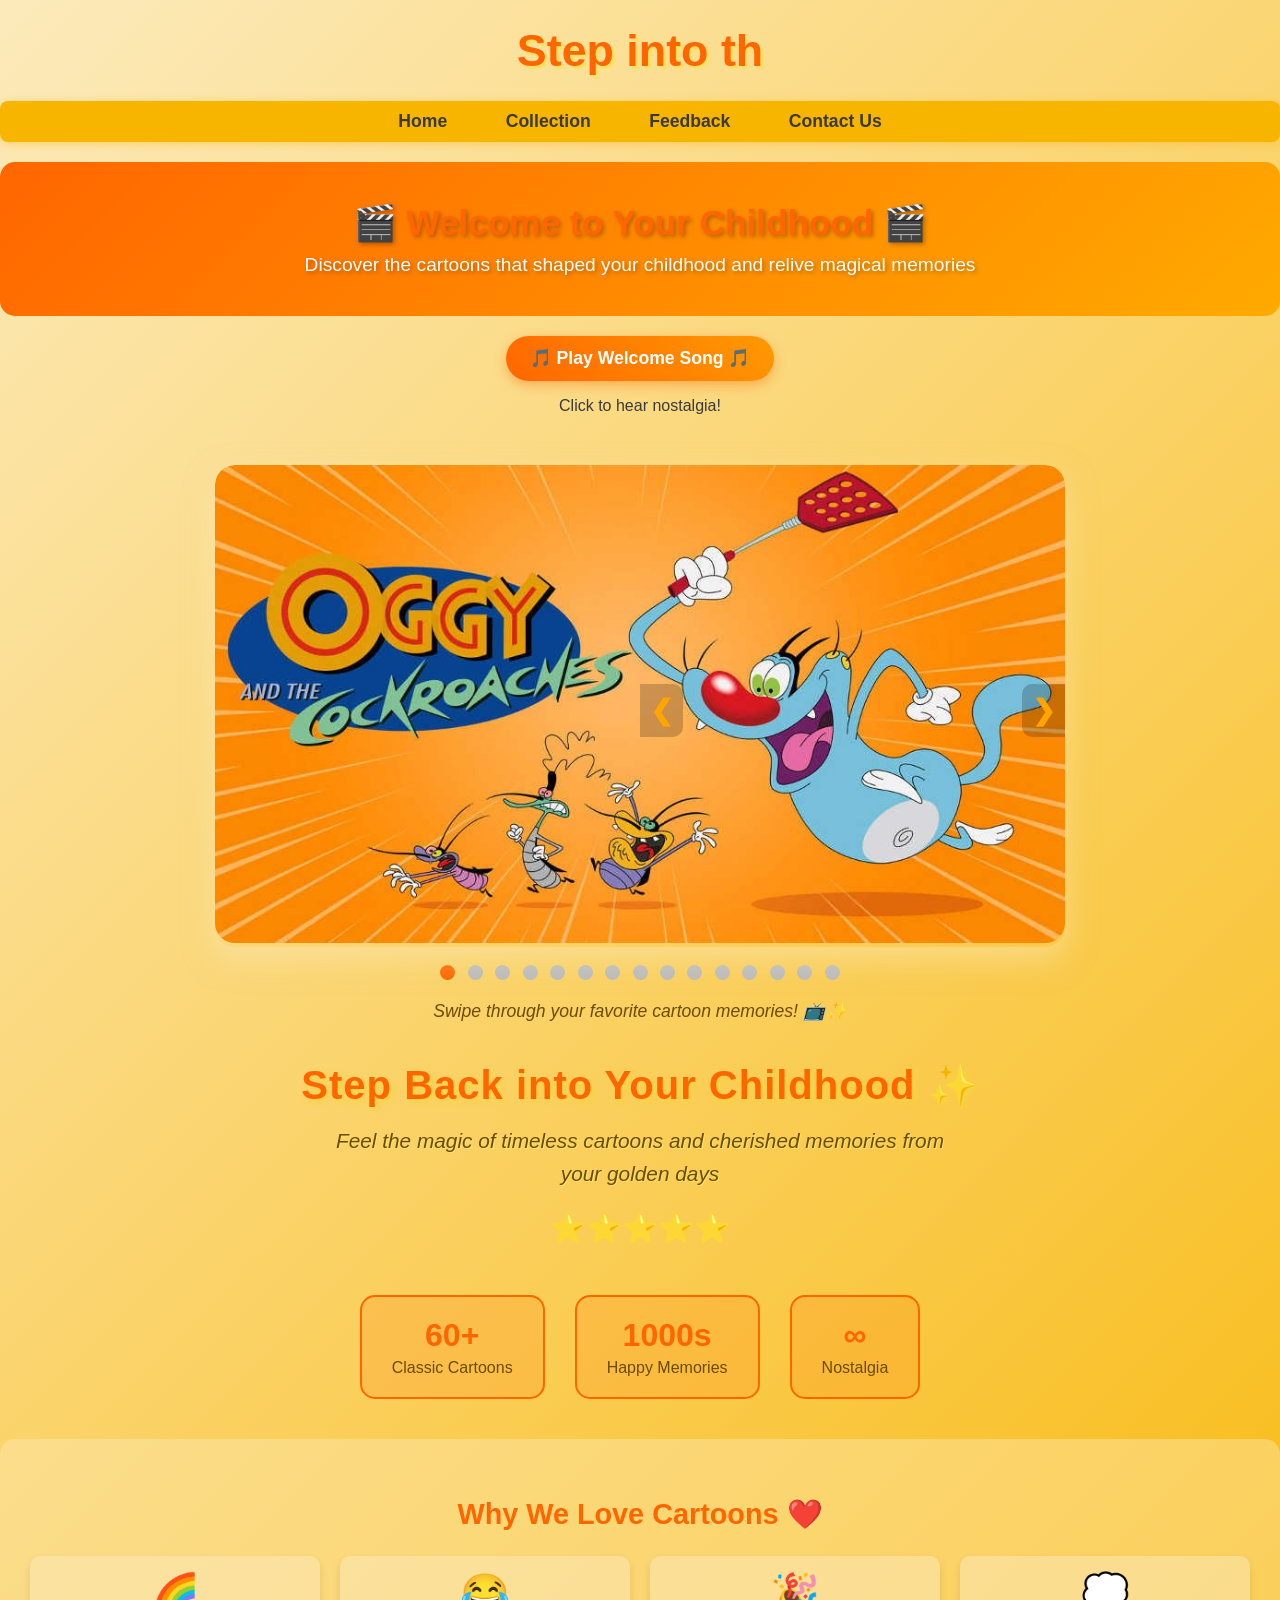
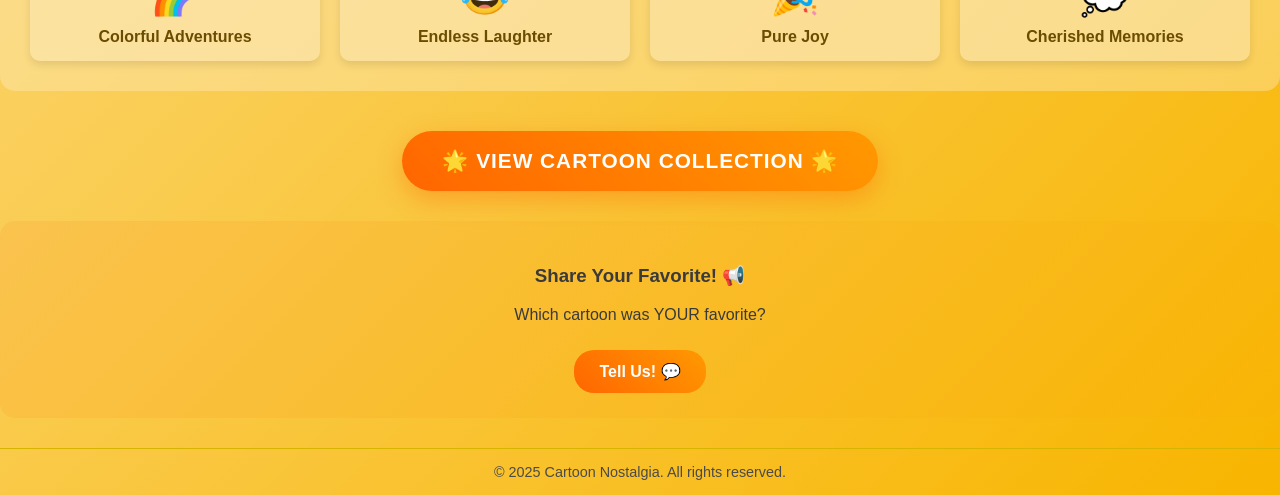
<file: index.html>
<!DOCTYPE html>
<html lang="en">

<head>
    <meta charset="UTF-8" />
    <meta name="viewport" content="width=device-width, initial-scale=1" />
    <title>Cartoon Nostalgia - Home</title>
    <link rel="stylesheet" href="styles.css" />
</head>

<body>
    <header id="header">
        Cartoon Nostalgia
    </header>

    <nav>
        <a href="index.html">Home</a>
        <a href="collection.html">Collection</a>
        <a href="feedback.html">Feedback</a>
        <a href="contact.html">Contact Us</a>
    </nav>

    <main>

        <section class="hero-banner">
            <h2>🎬 Welcome to Your Childhood 🎬</h2>
            <p>Discover the cartoons that shaped your childhood and relive magical memories</p>
        </section>

        <!-- Audio with play button (browsers block autoplay) -->
        <audio id="welcomeAudio" src="/WhatsApp Audio 2025-11-28 at 19.21.08_6052eedf.mp3" preload="auto"></audio>
        <div class="audio-control">
            <button onclick="playWelcomeAudio()" class="audio-btn">
                🎵 Play Welcome Song 🎵
            </button>
            <p class="audio-hint">Click to hear nostalgia!</p>
        </div>

        <!-- Nostalgic Photo + Words Section -->
        <section class="welcome-nostalgia">
            <div class="slideshow-container">
                <div class="mySlides fade">
                    <img src="/Oggy and the Cockroaches.horijpg.jpg" alt="Memory 1" />
                </div>
                <div class="mySlides fade">
                    <img src="/permanhoro.jpg" alt="Memory 2" />
                </div>
                <div class="mySlides fade">
                    <img src="/shaunthesheephori.jpg" alt="Memory 3" />
                </div>
                <div class="mySlides fade">
                    <img src="/shinchan.horiwebp.jpg" alt="Memory 1" />
                </div>
                <div class="mySlides fade">
                    <img src="/junglebookhori.jpg" alt="Memory 2" />
                </div>
                <div class="mySlides fade">
                    <img src="/doreamonhori.jpg" alt="Memory 3" />
                </div>
                <div class="mySlides fade">
                    <img src="/ben10.horijpg.jpg" alt="Memory 1" />
                </div>
                <div class="mySlides fade">
                    <img src="/dragonballhori.jpg" alt="Memory 2" />
                </div>
                <div class="mySlides fade">
                    <img src="/teentitansgohori.jpg" alt="Memory 3" />
                </div>
                <div class="mySlides fade">
                    <img src="/beybladehori.jpg" alt="Memory 1" />
                </div>
                <div class="mySlides fade">
                    <img src="/adventurehori.jpg" alt="Memory 2" />
                </div>
                <div class="mySlides fade">
                    <img src="/Boboiboy.horijpg.jpg" alt="Memory 3" />
                </div>
                <div class="mySlides fade">
                    <img src="/hardymarabadihori.jpg" alt="Memory 1" />
                </div>
                <div class="mySlides fade">
                    <img src="/pakdam pakdaihori.jpg" alt="Memory 2" />
                </div>
                <div class="mySlides fade">
                    <img src="/webarebearshori.jpg" alt="Memory 3" />
                </div>


                <!-- Next/Prev buttons -->
                <a class="prev" onclick="plusSlides(-1)">❮</a>
                <a class="next" onclick="plusSlides(1)">❯</a>
            </div>
            <br>
            <div style="text-align:center">
                <span class="dot" onclick="currentSlide(1)"></span>
                <span class="dot" onclick="currentSlide(2)"></span>
                <span class="dot" onclick="currentSlide(3)"></span>
                <span class="dot" onclick="currentSlide(4)"></span>
                <span class="dot" onclick="currentSlide(5)"></span>
                <span class="dot" onclick="currentSlide(6)"></span>
                <span class="dot" onclick="currentSlide(7)"></span>
                <span class="dot" onclick="currentSlide(8)"></span>
                <span class="dot" onclick="currentSlide(9)"></span>
                <span class="dot" onclick="currentSlide(10)"></span>
                <span class="dot" onclick="currentSlide(11)"></span>
                <span class="dot" onclick="currentSlide(12)"></span>
                <span class="dot" onclick="currentSlide(13)"></span>
                <span class="dot" onclick="currentSlide(14)"></span>
                <span class="dot" onclick="currentSlide(15)"></span>
            </div>
            <div class="slide-caption">
                <p>Swipe through your favorite cartoon memories! 📺✨</p>
            </div>
            <div class="nostalgia-text">
                <h3>Step Back into Your Childhood ✨</h3>
                <p class="nostalgia-subtitle">Feel the magic of timeless cartoons and cherished memories from your
                    golden days</p>
                <div class="nostalgia-stars">⭐⭐⭐⭐⭐</div>
            </div>
        </section>
        <section class="stats-section">
            <div class="stat-box">
                <h4>60+</h4>
                <p>Classic Cartoons</p>
            </div>
            <div class="stat-box">
                <h4>1000s</h4>
                <p>Happy Memories</p>
            </div>
            <div class="stat-box">
                <h4>∞</h4>
                <p>Nostalgia</p>
            </div>
        </section>
        <section class="why-cartoons">
            <h3>Why We Love Cartoons ❤️</h3>
            <div class="reasons">
                <div class="reason">
                    <span>🌈</span>
                    <p>Colorful Adventures</p>
                </div>
                <div class="reason">
                    <span>😂</span>
                    <p>Endless Laughter</p>
                </div>
                <div class="reason">
                    <span>🎉</span>
                    <p>Pure Joy</p>
                </div>
                <div class="reason">
                    <span>💭</span>
                    <p>Cherished Memories</p>
                </div>
            </div>
        </section>

        <section class="call-to-action">
            <a href="collection.html" class="btn">🌟 View Cartoon Collection 🌟</a>
        </section>
        <section class="engagement">
            <h3>Share Your Favorite! 📢</h3>
            <p>Which cartoon was YOUR favorite?</p>
            <a href="feedback.html" class="share-btn">Tell Us! 💬</a>

        </section>

    </main>

    <footer>
        &copy; 2025 Cartoon Nostalgia. All rights reserved.
    </footer>

    <script src="scripts.js"></script>
</body>

</html>
</file>
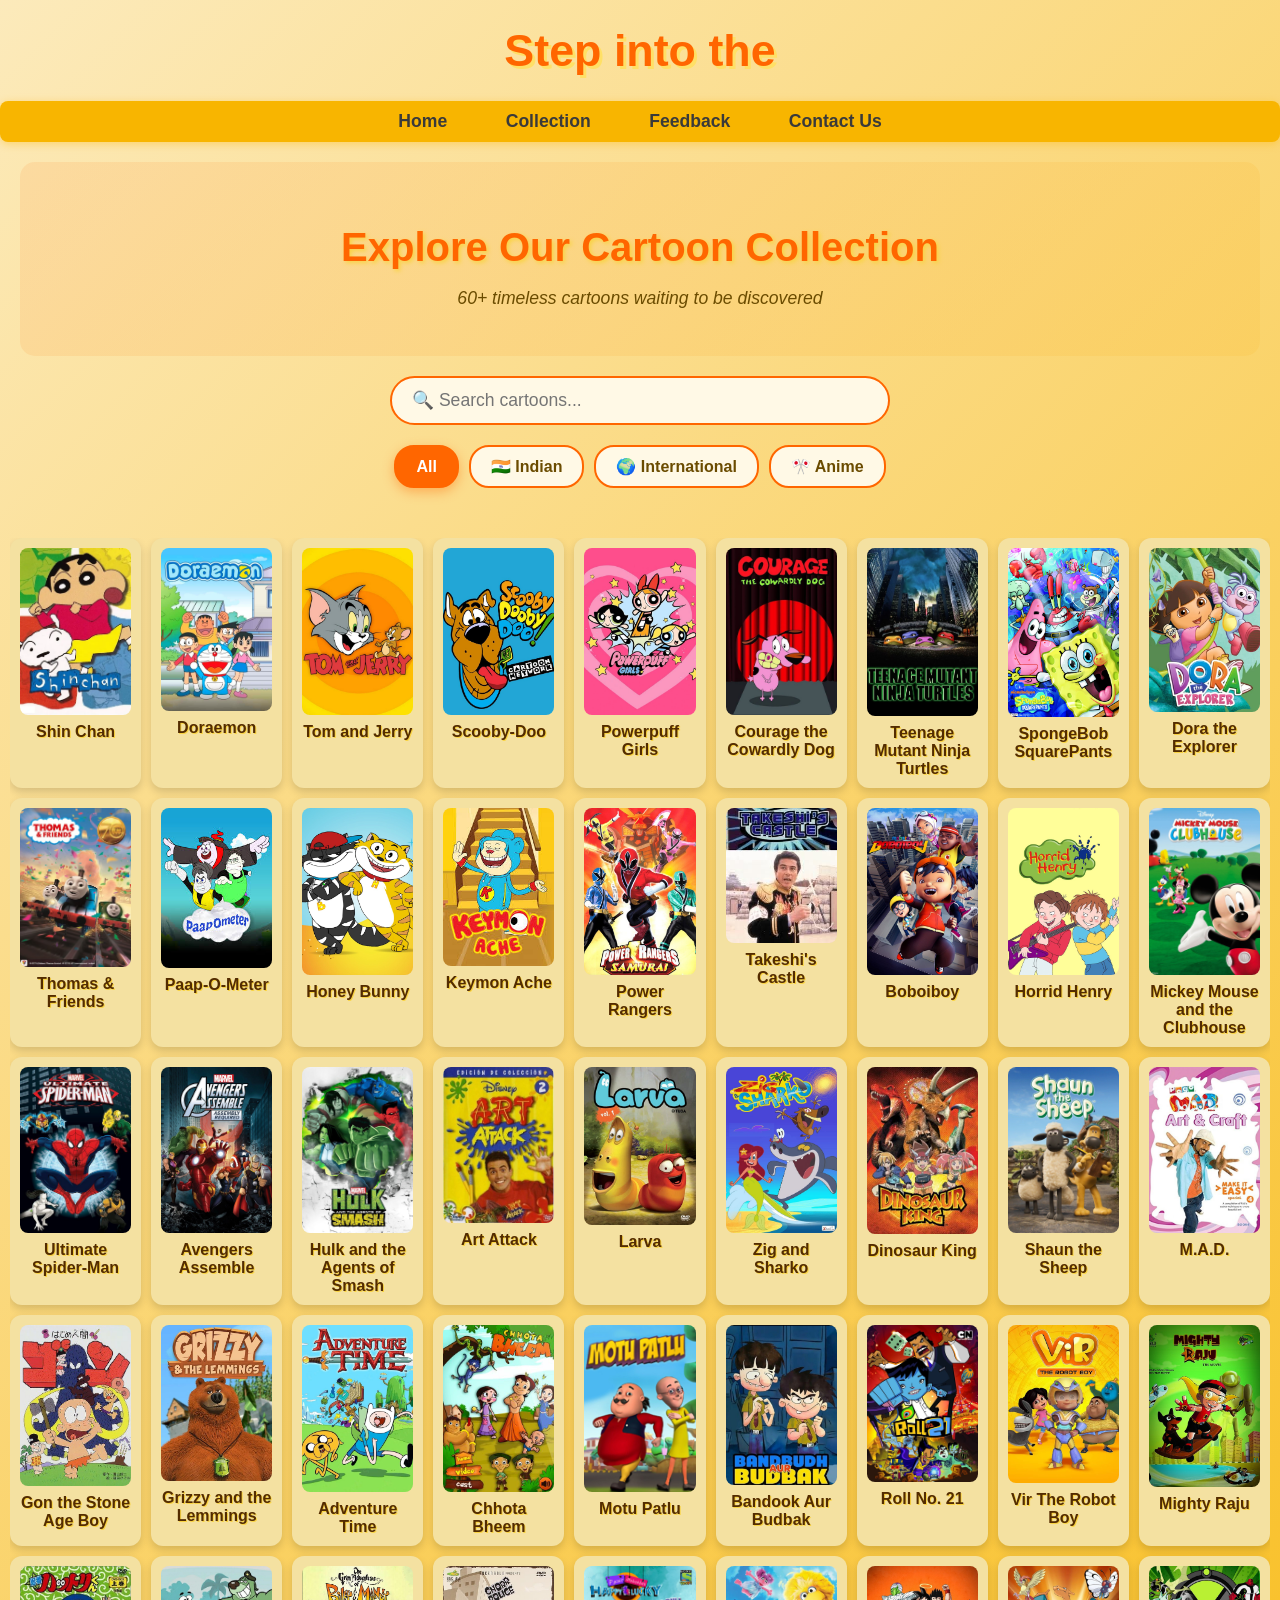
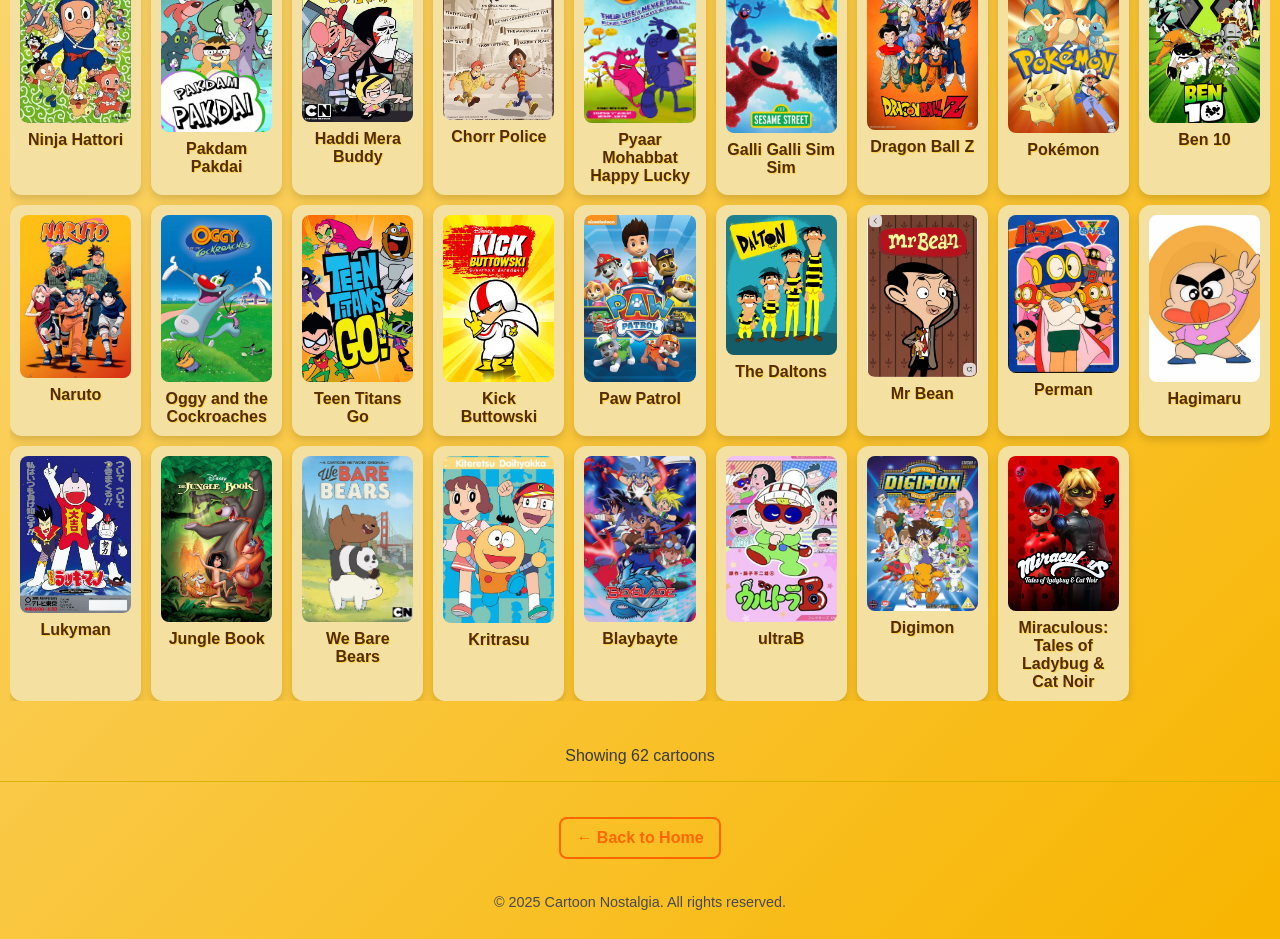
<file: collection.html>
<!DOCTYPE html>
<html lang="en">

<head>
    <meta charset="UTF-8" />
    <meta name="viewport" content="width=device-width, initial-scale=1" />
    <title>Cartoon Nostalgia - Collection</title>
    <link rel="stylesheet" href="/styles.css" />
</head>

<body>
    <header id="header">
        <h1>Cartoon Nostalgia</h1>
    </header>

    <nav>
        <a href="/index.html">Home</a>
        <a href="/collection.html">Collection</a>
        <a href="feedback.html">Feedback</a>
        <a href="contact.html">Contact Us</a>
    </nav>
    <audio id="cardHoverSound" src="/cardsound.mp3" preload="auto"></audio>
    <main>
        <section class="collection-header">
            <h1>Explore Our Cartoon Collection</h1>
            <p>60+ timeless cartoons waiting to be discovered</p>
        </section>
        <div class="search-filter">
            <input type="text" id="searchInput" placeholder="🔍 Search cartoons..." class="search-box">
        </div>
        <div class="filter-buttons">
            <button class="filter-btn active" data-category="all">All</button>
            <button class="filter-btn" data-category="indian">🇮🇳 Indian</button>
            <button class="filter-btn" data-category="international">🌍 International</button>
            <button class="filter-btn" data-category="anime">🎌 Anime</button>
        </div>

        <section class="cartoons-section">
            <div class="grid">

                <!-- INTERNATIONAL CARTOONS -->

                <a href="shinchan.html" class="card" data-category="international">
                    <img src="shinchan.webp" alt="Shin Chan" />
                    <p>Shin Chan</p>
                </a>

                <a href="doraemon.html" class="card" data-category="international">
                    <img src="doreamon.jpg" alt="Doraemon" />
                    <p>Doraemon</p>
                </a>

                <a href="tomandjerry.html" class="card" data-category="international">
                    <img src="tomandjerry.jpg" alt="Tom and Jerry" />
                    <p>Tom and Jerry</p>
                </a>

                <a href="scoobydoo.html" class="card" data-category="international">
                    <img src="scoobydoo (2).jpg" alt="Scooby-Doo" />
                    <p>Scooby-Doo</p>
                </a>

                <a href="powerpuff.html" class="card" data-category="international">
                    <img src="powerpuffgirls.jpg" alt="Powerpuff Girls" />
                    <p>Powerpuff Girls</p>
                </a>

                <a href="courage.html" class="card" data-category="international">
                    <img src="courage.jpg" alt="Courage the Cowardly Dog" />
                    <p>Courage the Cowardly Dog</p>
                </a>

                <a href="teenagemutantninjaturtles.html" class="card" data-category="international">
                    <img src="teenagemutantninja.jpg" alt="Teenage Mutant Ninja Turtles" />
                    <p>Teenage Mutant Ninja Turtles</p>
                </a>

                <a href="spongebob.html" class="card" data-category="international">
                    <img src="spongebob.jpg" alt="SpongeBob SquarePants" />
                    <p>SpongeBob SquarePants</p>
                </a>

                <a href="doratheexplorer.html" class="card" data-category="international">
                    <img src="dora the explorer.jpg" alt="Dora the Explorer" />
                    <p>Dora the Explorer</p>
                </a>

                <a href="thomasandfriends.html" class="card" data-category="international">
                    <img src="Thomas and friends.jpg" alt="Thomas & Friends" />
                    <p>Thomas & Friends</p>
                </a>

                <a href="paapometer.html" class="card" data-category="international">
                    <img src="paapometer.jpeg" alt="Paap-O-Meter" />
                    <p>Paap-O-Meter</p>
                </a>

                <a href="honeybunny.html" class="card" data-category="international">
                    <img src="honeybunny.jpg" alt="Honey Bunny" />
                    <p>Honey Bunny</p>
                </a>

                <a href="keymonache.html" class="card" data-category="international">
                    <img src="kemon ache.jpeg" alt="Keymon Ache" />
                    <p>Keymon Ache</p>
                </a>

                <a href="powerrangers.html" class="card" data-category="international">
                    <img src="powerrangers.jpg" alt="Power Rangers" />
                    <p>Power Rangers</p>
                </a>

                <a href="takeshiscastle.html" class="card" data-category="international">
                    <img src="takeshicastle.jpg" alt="Takeshi's Castle" />
                    <p>Takeshi's Castle</p>
                </a>

                <a href="boboiboy.html" class="card" data-category="international">
                    <img src="Boboiboy.jpg" alt="Boboiboy" />
                    <p>Boboiboy</p>
                </a>

                <a href="horridhenry.html" class="card" data-category="international">
                    <img src="horridhenry.jpg" alt="Horrid Henry" />
                    <p>Horrid Henry</p>
                </a>

                <a href="mickeymouseandtheclubhouse.html" class="card" data-category="international">
                    <img src="mickey.jpg" alt="Mickey Mouse and the Clubhouse" />
                    <p>Mickey Mouse and the Clubhouse</p>
                </a>

                <a href="ultimatespiderman.html" class="card" data-category="international">
                    <img src="ultimatesipderman.jpg" alt="Ultimate Spider-Man" />
                    <p>Ultimate Spider-Man</p>
                </a>

                <a href="avengersassemble.html" class="card" data-category="international">
                    <img src="avengersassemble.jpg" alt="Avengers Assemble" />
                    <p>Avengers Assemble</p>
                </a>

                <a href="hulktheagentsofsmash.html" class="card" data-category="international">
                    <img src="hulksmash.jpg" alt="Hulk and the Agents of Smash" />
                    <p>Hulk and the Agents of Smash</p>
                </a>

                <a href="artattack.html" class="card" data-category="international">
                    <img src="art attack.jpg" alt="Art Attack" />
                    <p>Art Attack</p>
                </a>

                <a href="larva.html" class="card" data-category="international">
                    <img src="larva.jpg" alt="Larva" />
                    <p>Larva</p>
                </a>

                <a href="zigandsharko.html" class="card" data-category="international">
                    <img src="zig.jpg" alt="Zig and Sharko" />
                    <p>Zig and Sharko</p>
                </a>

                <a href="dinosaurking.html" class="card" data-category="international">
                    <img src="dinosaur king.jpg" alt="Dinosaur King" />
                    <p>Dinosaur King</p>
                </a>

                <a href="shaunthesheep.html" class="card" data-category="international">
                    <img src="shaunthesheep.jpg" alt="Shaun the Sheep" />
                    <p>Shaun the Sheep</p>
                </a>

                <a href="mad.html" class="card" data-category="international">
                    <img src="MAD.jpg" alt="M.A.D." />
                    <p>M.A.D.</p>
                </a>

                <a href="gonstonerangeboy.html" class="card" data-category="international">
                    <img src="gonthestone.jpg" alt="Gon the Stone Age Boy" />
                    <p>Gon the Stone Age Boy</p>
                </a>

                <a href="grizzyandthelemmings.html" class="card" data-category="international">
                    <img src="grizzyandthelemming.jpg" alt="Grizzy and the Lemmings" />
                    <p>Grizzy and the Lemmings</p>
                </a>

                <a href="adventuretime.html" class="card" data-category="international">
                    <img src="adventure.jpg" alt="Adventure Time" />
                    <p>Adventure Time</p>
                </a>


                <!-- INDIAN CARTOONS -->
                <a href="chhotabheem.html" class="card" data-category="indian">
                    <img src="chotabheem.jpg" alt="Chhota Bheem" />
                    <p>Chhota Bheem</p>
                </a>

                <a href="motupatlu.html" class="card" data-category="indian">
                    <img src="motupatlu.jpg" alt="Motu Patlu" />
                    <p>Motu Patlu</p>
                </a>

                <a href="bandookaurbudbak.html" class="card" data-category="indian">
                    <img src="banduadhaurbudbaek.jpg" alt="Bandook Aur Budbak" />
                    <p>Bandook Aur Budbak</p>
                </a>

                <a href="rollno21.html" class="card" data-category="indian">
                    <img src="Rollno21.jpg" alt="Roll No. 21" />
                    <p>Roll No. 21</p>
                </a>

                <a href="vrtherobotboy.html" class="card" data-category="indian">
                    <img src="vir the robo.jpg" alt="Vir The Robot Boy" />
                    <p>Vir The Robot Boy</p>
                </a>

                <a href="mightyraju.html" class="card" data-category="indian">
                    <img src="Mighty raju.jpg" alt="Mighty Raju" />
                    <p>Mighty Raju</p>
                </a>

                <a href="ninjahattori.html" class="card" data-category="indian">
                    <img src="ninja hatori.jpg" alt="Ninja Hattori" />
                    <p>Ninja Hattori</p>
                </a>

                <a href="pakdampakdai.html" class="card" data-category="indian">
                    <img src="pakdam pakdai.jpg" alt="Pakdam Pakdai" />
                    <p>Pakdam Pakdai</p>
                </a>

                <a href="haddimerabuddy.html" class="card" data-category="indian">
                    <img src="hardymarabadi.jpg" alt="Haddi Mera Buddy" />
                    <p>Haddi Mera Buddy</p>
                </a>

                <a href="chorrpolice.html" class="card" data-category="indian">
                    <img src="chorrpolice.jpg" alt="Chorr Police" />
                    <p>Chorr Police</p>
                </a>

                <a href="pyaarmohabbathappylucky.html" class="card" data-category="indian">
                    <img src="happy.jpg" alt="Pyaar Mohabbat Happy Lucky" />
                    <p>Pyaar Mohabbat Happy Lucky</p>
                </a>

                <a href="galligallisimsim.html" class="card" data-category="indian">
                    <img src="sesamestreet.jpg" alt="Galli Galli Sim Sim" />
                    <p>Galli Galli Sim Sim</p>
                </a>

                <!-- ANIME CARTOONS -->
                <a href="dragonballz.html" class="card" data-category="anime">
                    <img src="dragonball.jpg" alt="Dragon Ball Z" />
                    <p>Dragon Ball Z</p>
                </a>

                <a href="pokemon.html" class="card" data-category="anime">
                    <img src="pokemon.jpg" alt="Pokémon" />
                    <p>Pokémon</p>
                </a>

                <a href="ben10.html" class="card" data-category="anime">
                    <img src="ben10.jpg" alt="Ben 10" />
                    <p>Ben 10</p>
                </a>

                <a href="naruto.html" class="card" data-category="anime">
                    <img src="naruto.jpg" alt="Naruto" />
                    <p>Naruto</p>
                </a>

                <a href="oggyandthecockroaches.html" class="card" data-category="anime">
                    <img src="Oggy and the Cockroaches.jpg" alt="Oggy and the Cockroaches" />
                    <p>Oggy and the Cockroaches</p>
                </a>

                <a href="teentitansgo.html" class="card" data-category="anime">
                    <img src="teentitansgo.jpg" alt="Teen Titans Go" />
                    <p>Teen Titans Go</p>
                </a>

                <a href="kickbuttowski.html" class="card" data-category="anime">
                    <img src="kickbuttowski.jpg" alt="Kick Buttowski" />
                    <p>Kick Buttowski</p>
                </a>

                <a href="pawpatrol.html" class="card" data-category="anime">
                    <img src="pawparrol.jpg" alt="Paw Patrol" />
                    <p>Paw Patrol</p>
                </a>

                <a href="thedaltons.html" class="card" data-category="anime">
                    <img src="the daltons.jpg" alt="The Daltons" />
                    <p>The Daltons</p>
                </a>

                <a href="mrbean.html" class="card" data-category="anime">
                    <img src="mr bean.jpg" alt="Mr Bean" />
                    <p>Mr Bean</p>
                </a>

                <a href="perman.html" class="card" data-category="anime">
                    <img src="perman.jpg" alt="perman" />
                    <p>Perman</p>
                </a>

                <a href="hagimaru.html" class="card" data-category="anime">
                    <img src="hagimaru.jpg" alt="Hagimaru" />
                    <p>Hagimaru</p>
                </a>

                <a href="lukyman.html" class="card" data-category="anime">
                    <img src="luckyman.jpg" alt="Lukyman" />
                    <p>Lukyman</p>
                </a>

                <a href="junglebook.html" class="card" data-category="anime">
                    <img src="junglebook.jpg" alt="Jungle Book" />
                    <p>Jungle Book</p>
                </a>

                <a href="webarebears.html" class="card" data-category="anime">
                    <img src="webarebears.jpg" alt="We Bare Bears" />
                    <p>We Bare Bears</p>
                </a>

                <a href="kritrasu.html" class="card" data-category="anime">
                    <img src="kiteretsu.jpg" alt="Kritrasu" />
                    <p>Kritrasu</p>
                </a>

                <a href="blaybayte.html" class="card" data-category="anime">
                    <img src="beyblade.jpg" alt="Blaybayte" />
                    <p>Blaybayte</p>
                </a>

                <a href="ultraB.jpg" class="card" data-category="anime">
                    <img src="ultraB.jpg" alt="Ultrabee" />
                    <p>ultraB</p>
                </a>

                <a href="digimon.html" class="card" data-category="anime">
                    <img src="digimon.jpg" alt="Digimon" />
                    <p>Digimon</p>
                </a>

                <a href="miraculous.html" class="card" data-category="anime">
                    <img src="miraculoue.jpg" alt="Miraculous: Tales of Ladybug & Cat Noir" />
                    <p>Miraculous: Tales of Ladybug & Cat Noir</p>
                </a>

            </div>
        </section>

        <!-- No Results Message -->
        <div id="noResults" class="no-results">
            😢 No cartoons found. Try a different search or filter!
        </div>

        <!-- Cartoon Counter -->
        <div class="collection-stats">
            <p>Showing <span id="cartoonCount">62</span> cartoons</p>
        </div>

        <button onclick="scrollToTop()" class="scroll-to-top" id="scrollBtn">⬆ Back to Top</button>


    </main>

    <footer>
        <a href="/index.html" class="return-link">← Back to Home</a>
        <p>&copy; 2025 Cartoon Nostalgia. All rights reserved.</p>
    </footer>
    <script src="/scripts.js"></script>
</body>

</html>
</file>
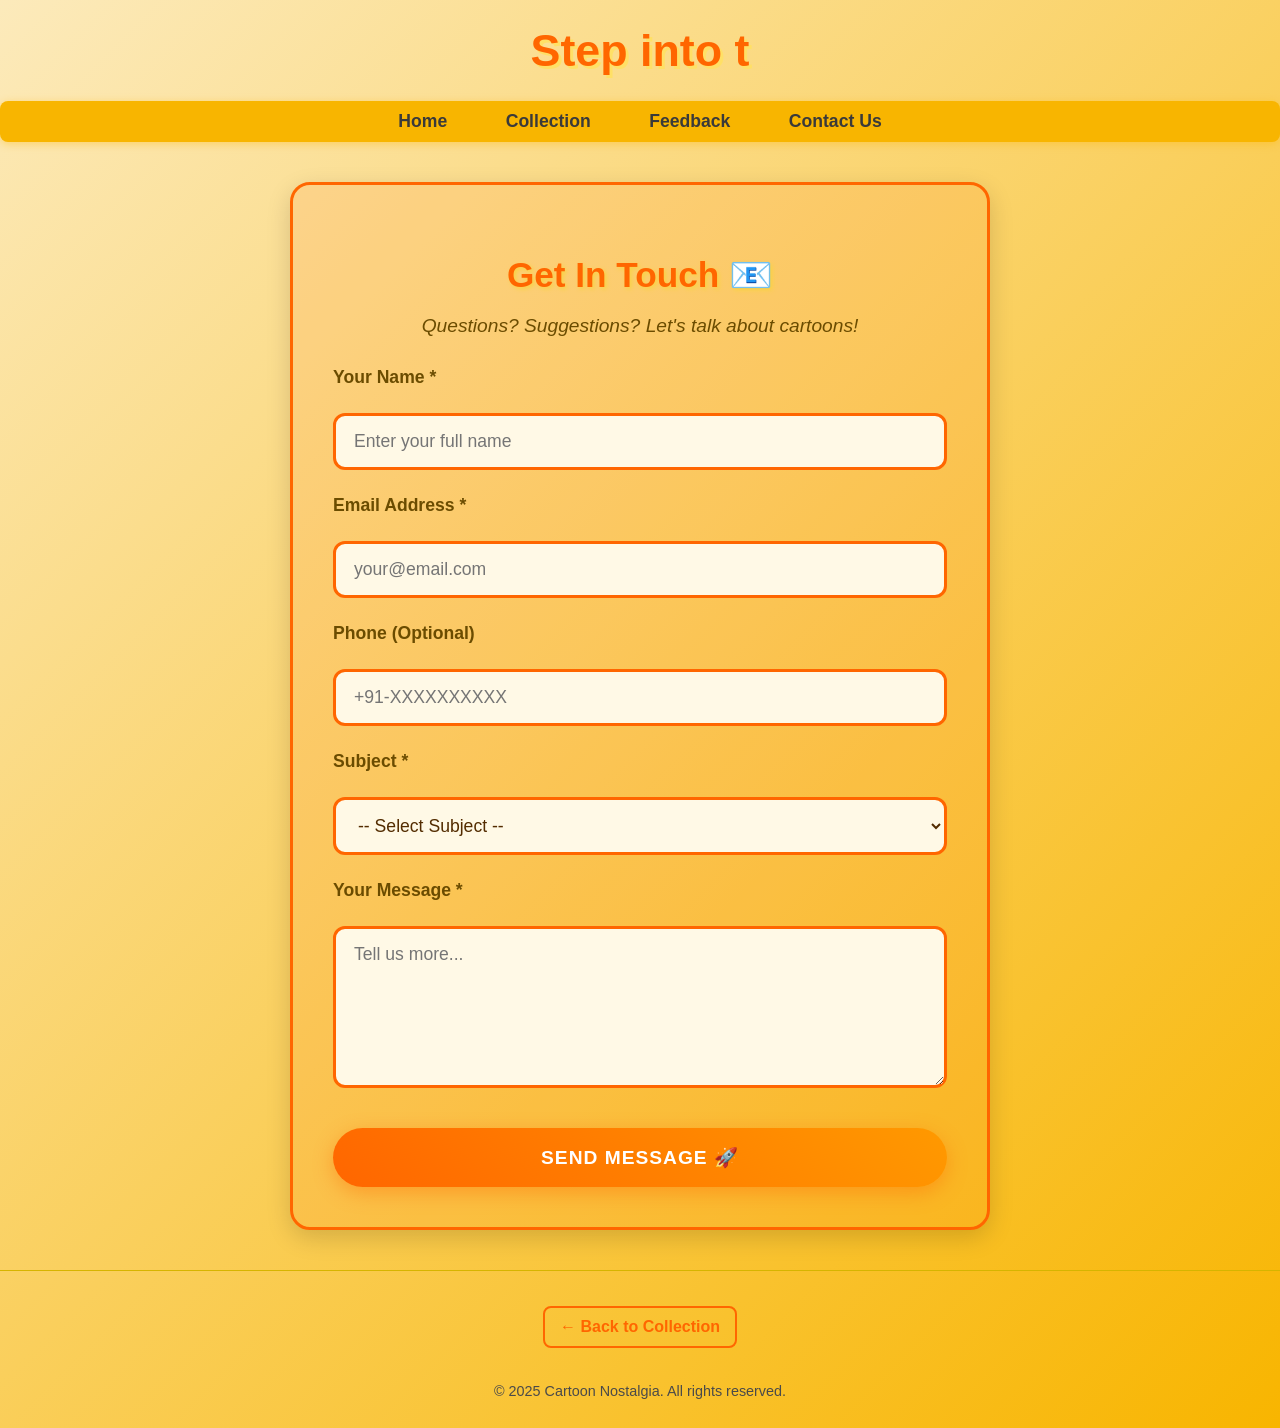
<file: contact.html>
<!DOCTYPE html>
<html lang="en">

<head>
    <meta charset="UTF-8">
    <meta name="viewport" content="width=device-width, initial-scale=1.0">
    <title>Cartoon Nostalgia - Contact Us</title>
    <link rel="stylesheet" href="styles.css">
</head>

<body>
    <header id="header">Cartoon Nostalgia</header>

    <nav>
        <a href="index.html">Home</a>
        <a href="collection.html">Collection</a>
        <a href="feedback.html">Feedback</a>
        <a href="contact.html">Contact Us</a>
    </nav>

    <main>
        <section class="contact-section">
            <h2>Get In Touch 📧</h2>
            <p>Questions? Suggestions? Let's talk about cartoons!</p>

            <!-- Success/Error Messages -->
            <div id="contactSuccess" class="success-message">
                🎉 Message sent successfully! We'll get back to you soon! 📞
            </div>
            <div id="contactError" class="error-message">
                ⚠️ Please fill all required fields correctly.
            </div>

            <!-- Contact Form -->
            <form id="contactForm" class="contact-form" action="https://formspree.io/f/YOUR_FORM_ID" method="POST">

                <label>Your Name *</label>
                <input type="text" name="name" required placeholder="Enter your full name">

                <label>Email Address *</label>
                <input type="email" name="email" required placeholder="your@email.com">

                <label>Phone (Optional)</label>
                <input type="tel" name="phone" placeholder="+91-XXXXXXXXXX">

                <label>Subject *</label>
                <select name="subject" required>
                    <option value="">-- Select Subject --</option>
                    <option value="question">General Question</option>
                    <option value="missing">Missing Cartoon</option>
                    <option value="issue">Report Issue</option>
                    <option value="collaboration">Collaboration</option>
                    <option value="other">Other</option>
                </select>

                <label>Your Message *</label>
                <textarea name="message" required placeholder="Tell us more..." rows="6"></textarea>

                <button type="submit" class="btn">Send Message 🚀</button>
            </form>
            <!-- Animated Success Popup -->
            <div id="successPopup" class="success-popup">
                <div class="popup-content">
                    <div class="popup-icon">🎉</div>
                    <h3>Thank You!</h3>
                    <p id="popupMessage">Your feedback has been received! 💖</p>
                    <button onclick="closePopup()" class="popup-btn">✨ Continue</button>
                </div>
            </div>

        </section>
    </main>

    <footer>
        <a href="collection.html" class="return-link">← Back to Collection</a>
        <p>&copy; 2025 Cartoon Nostalgia. All rights reserved.</p>
    </footer>

    <script src="scripts.js"></script>
</body>

</html>
</file>
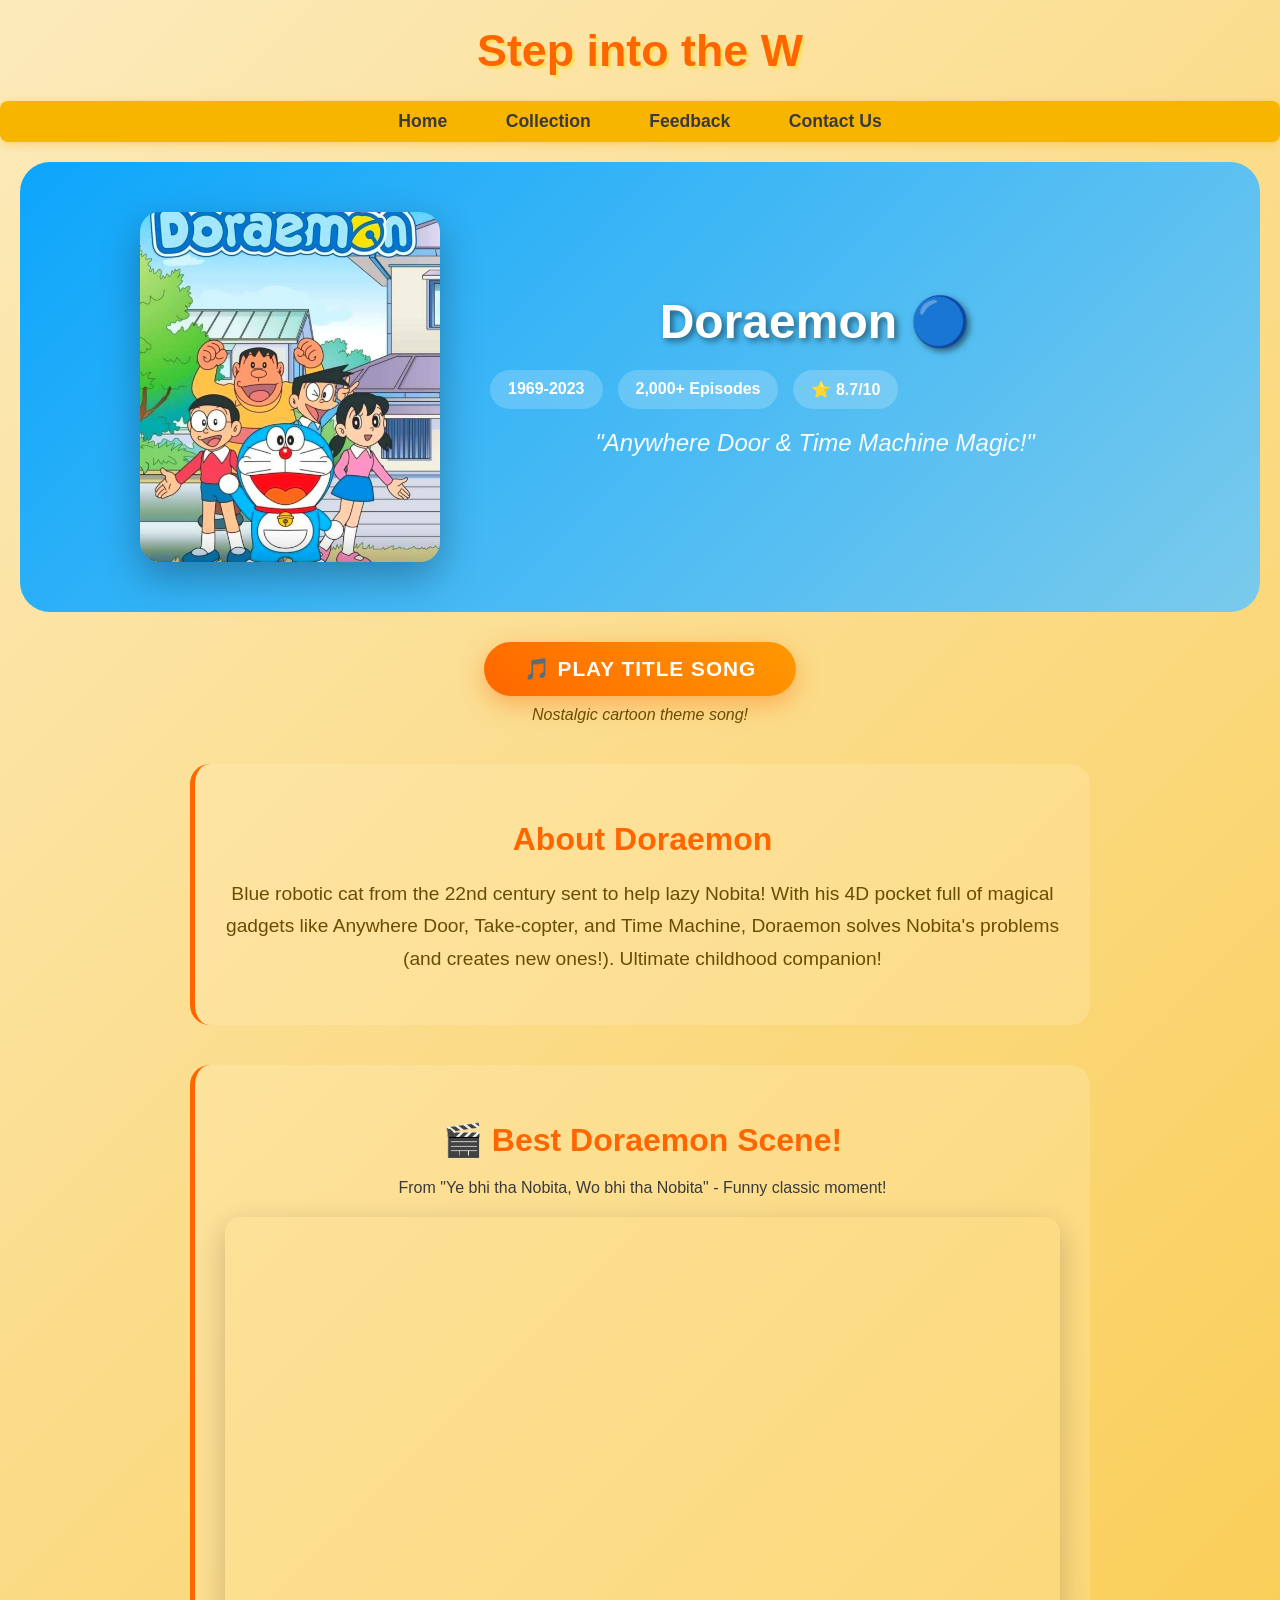
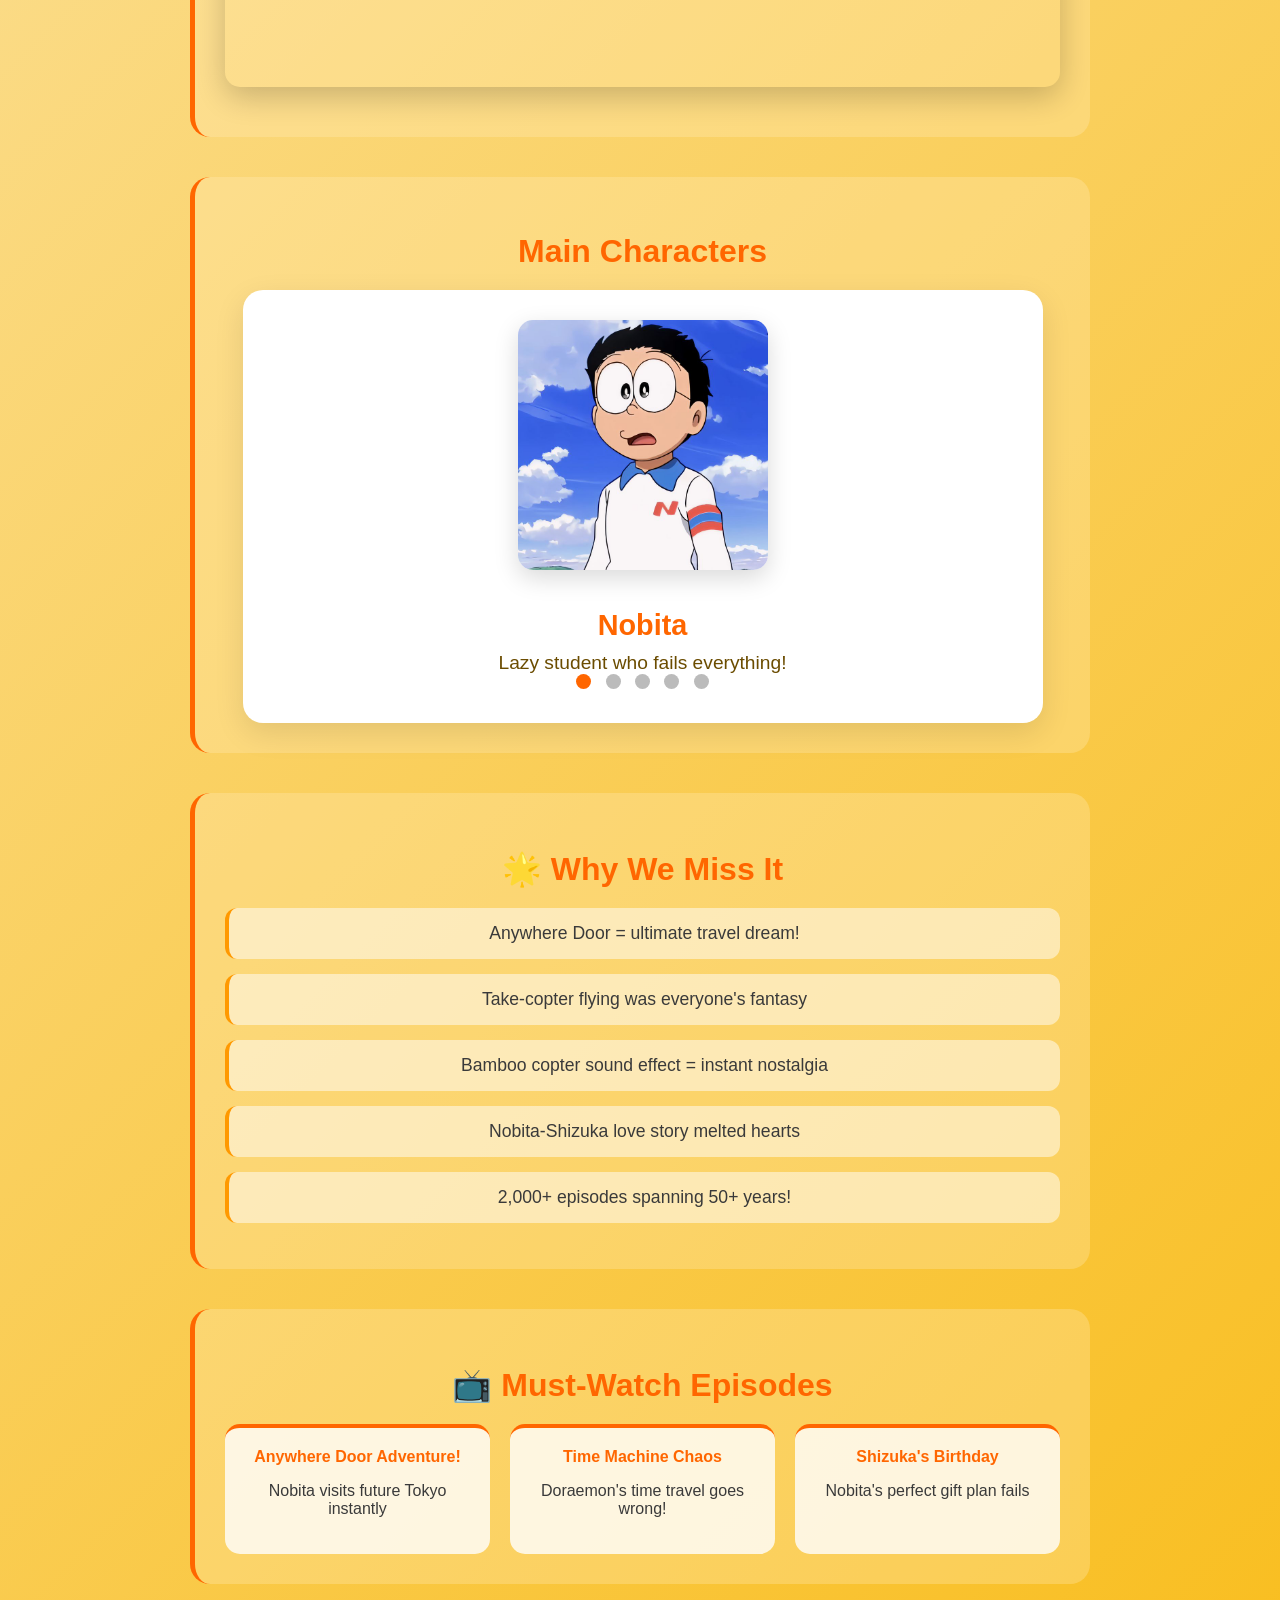
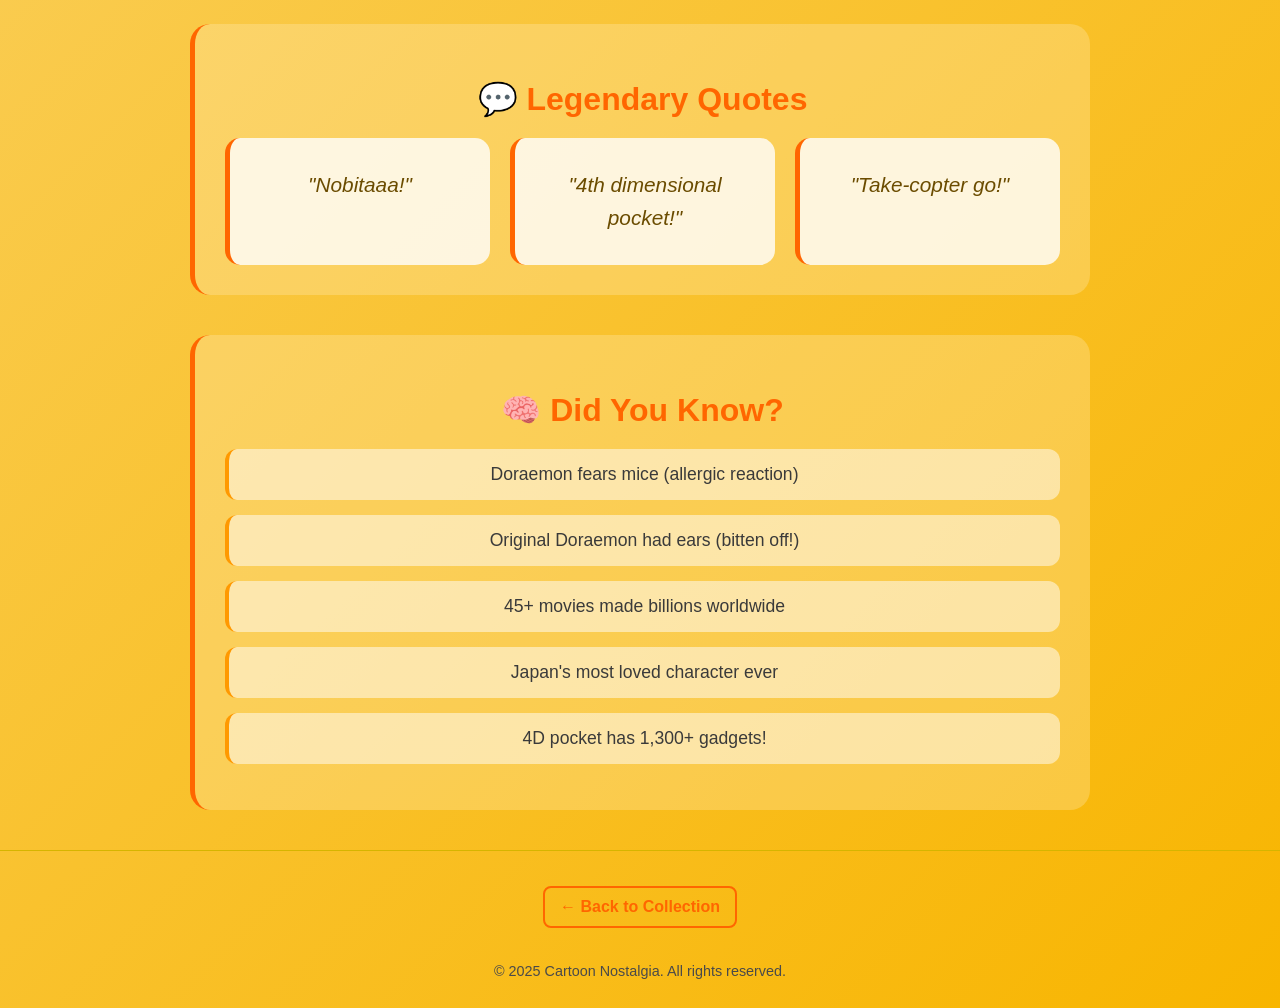
<file: doraemon.html>
<!DOCTYPE html>
<html lang="en">

<head>
    <meta charset="UTF-8">
    <meta name="viewport" content="width=device-width, initial-scale=1.0">
    <title>Doraemon - Cartoon Nostalgia</title>
    <link rel="stylesheet" href="styles.css">
</head>

<body>
    <header id="header">Cartoon Nostalgia</header>

    <nav>
        <a href="index.html">Home</a>
        <a href="collection.html">Collection</a>
        <a href="feedback.html">Feedback</a>
        <a href="contact.html">Contact Us</a>
    </nav>

    <main>
        <!-- 1. HERO -->
        <section class="cartoon-hero"
            style="background: linear-gradient(135deg, rgba(0,162,255,0.95), rgba(100,200,255,0.85));">
            <div class="hero-content">
                <img src="doreamon.jpg" alt="Doraemon" class="hero-image">
                <div class="hero-info">
                    <h1>Doraemon 🔵</h1>
                    <div class="cartoon-stats">
                        <span class="stat">1969-2023</span>
                        <span class="stat">2,000+ Episodes</span>
                        <span class="stat">⭐ 8.7/10</span>
                    </div>
                    <p class="tagline">"Anywhere Door & Time Machine Magic!"</p>
                </div>
            </div>
        </section>

        <!-- MUSIC BUTTON WITH AUDIO TAG -->
        <section class="music-section">
            <button id="playTitleSong" class="music-btn">
                🎵 Play Title Song
            </button>
            <audio id="titleSong" loop preload="metadata">
                <source src="Doraemon - Hindi - Yume wo Kanaete Doraemon - 2009.mp3" type="audio/mpeg">
                Your browser doesn't support audio.
            </audio>
            <p class="music-note">Nostalgic cartoon theme song!</p>
        </section>

        <!-- 2. ABOUT -->
        <section class="cartoon-about">
            <h2>About Doraemon</h2>
            <p>
                Blue robotic cat from the 22nd century sent to help lazy Nobita!
                With his 4D pocket full of magical gadgets like Anywhere Door,
                Take-copter, and Time Machine, Doraemon solves Nobita's problems
                (and creates new ones!). Ultimate childhood companion!
            </p>
        </section>

        <!-- 3. FAMOUS SCENE - YOUR DORAEMON VIDEO (100% WORKING) -->
        <section class="famous-scene">
            <h2>🎬 Best Doraemon Scene!</h2>
            <p>From "Ye bhi tha Nobita, Wo bhi tha Nobita" - Funny classic moment!</p>
            <div class="video-container">
                <iframe src="https://www.youtube.com/embed/9qohs_EsBtE?rel=0&modestbranding=1&controls=1"
                    title="Doraemon Best Scene from Ye bhi tha Nobita Wo bhi tha Nobita" frameborder="0"
                    allow="accelerometer; autoplay; clipboard-write; encrypted-media; gyroscope; picture-in-picture"
                    allowfullscreen>
                </iframe>
            </div>
        </section>


        <!-- 4. CHARACTERS SLIDER -->
        <section class="characters-slider">
            <h2>Main Characters</h2>

            <div class="char-slideshow-container">
                <!-- Nobita -->
                <div class="charSlide fade">
                    <img src="nobita.jpg" alt="Nobita">
                    <div class="char-text">
                        <h3>Nobita</h3>
                        <p>Lazy student who fails everything!</p>
                    </div>
                </div>

                <!-- Doraemon -->
                <div class="charSlide fade">
                    <img src="doreamonch.jpg" alt="Doraemon">
                    <div class="char-text">
                        <h3>Doraemon</h3>
                        <p>Blue cat robot with 4D pocket!</p>
                    </div>
                </div>

                <!-- Shizuka -->
                <div class="charSlide fade">
                    <img src="shisuka.jpg" alt="Shizuka">
                    <div class="char-text">
                        <h3>Shizuka</h3>
                        <p>Nobita's perfect crush!</p>
                    </div>
                </div>

                <!-- Gian -->
                <div class="charSlide fade">
                    <img src="gian.jpg" alt="Gian">
                    <div class="char-text">
                        <h3>Gian</h3>
                        <p>Bully with amazing singing!</p>
                    </div>
                </div>

                <!-- Suneo -->
                <div class="charSlide fade">
                    <img src="sunio.jpg" alt="Suneo">
                    <div class="char-text">
                        <h3>Suneo</h3>
                        <p>Rich show-off friend!</p>
                    </div>
                </div>

                <!-- Dots -->
                <div class="char-dots" style="text-align:center">
                    <span class="charDot" onclick="currentCharSlide(1)"></span>
                    <span class="charDot" onclick="currentCharSlide(2)"></span>
                    <span class="charDot" onclick="currentCharSlide(3)"></span>
                    <span class="charDot" onclick="currentCharSlide(4)"></span>
                    <span class="charDot" onclick="currentCharSlide(5)"></span>
                </div>
            </div>
        </section>

        <!-- 5. NOSTALGIA FACTS -->
        <section class="nostalgia-facts">
            <h2>🌟 Why We Miss It</h2>
            <ul>
                <li>Anywhere Door = ultimate travel dream!</li>
                <li>Take-copter flying was everyone's fantasy</li>
                <li>Bamboo copter sound effect = instant nostalgia</li>
                <li>Nobita-Shizuka love story melted hearts</li>
                <li>2,000+ episodes spanning 50+ years!</li>
            </ul>
        </section>

        <!-- 6. BEST EPISODES (SKIPPED TRAILER) -->
        <section class="episodes-section">
            <h2>📺 Must-Watch Episodes</h2>
            <div class="episode-grid">
                <div class="episode-card">
                    <h4>Anywhere Door Adventure!</h4>
                    <p>Nobita visits future Tokyo instantly</p>
                </div>
                <div class="episode-card">
                    <h4>Time Machine Chaos</h4>
                    <p>Doraemon's time travel goes wrong!</p>
                </div>
                <div class="episode-card">
                    <h4>Shizuka's Birthday</h4>
                    <p>Nobita's perfect gift plan fails</p>
                </div>
            </div>
        </section>

        <!-- 7. QUOTES -->
        <section class="quotes-section">
            <h2>💬 Legendary Quotes</h2>
            <div class="quote-grid">
                <div class="quote-card">"Nobitaaa!"</div>
                <div class="quote-card">"4th dimensional pocket!"</div>
                <div class="quote-card">"Take-copter go!"</div>
            </div>
        </section>

        <!-- 8. TRIVIA -->
        <section class="trivia-section">
            <h2>🧠 Did You Know?</h2>
            <ul>
                <li>Doraemon fears mice (allergic reaction)</li>
                <li>Original Doraemon had ears (bitten off!)</li>
                <li>45+ movies made billions worldwide</li>
                <li>Japan's most loved character ever</li>
                <li>4D pocket has 1,300+ gadgets!</li>
            </ul>
        </section>
    </main>

    <footer>
        <a href="collection.html" class="return-link">← Back to Collection</a>
        <p>&copy; 2025 Cartoon Nostalgia. All rights reserved.</p>
    </footer>

    <script src="scripts.js"></script>
</body>

</html>
</file>
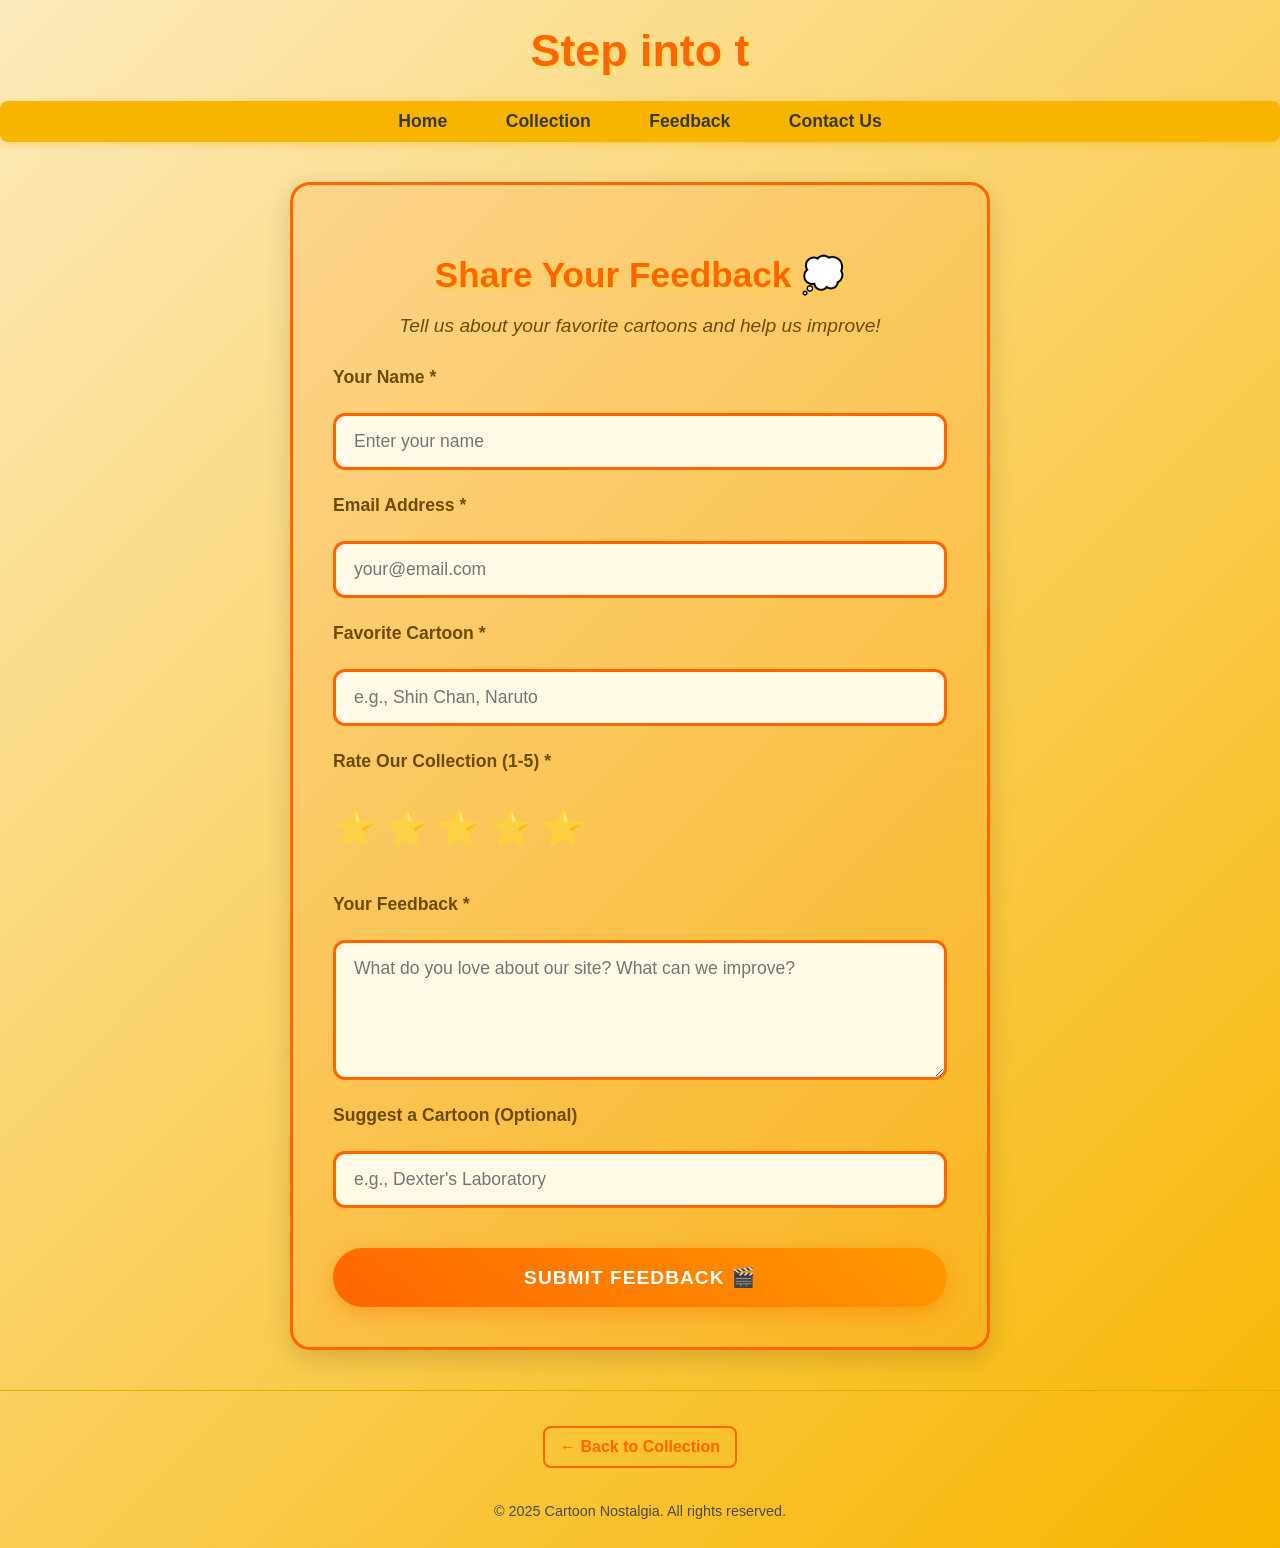
<file: feedback.html>
<!DOCTYPE html>
<html lang="en">

<head>
    <meta charset="UTF-8">
    <meta name="viewport" content="width=device-width, initial-scale=1.0">
    <title>Cartoon Nostalgia - Feedback</title>
    <link rel="stylesheet" href="styles.css">
</head>

<body>
    <header id="header">Cartoon Nostalgia</header>

    <nav>
        <a href="index.html">Home</a>
        <a href="collection.html">Collection</a>
        <a href="feedback.html">Feedback</a>
        <a href="contact.html">Contact Us</a>
    </nav>

    <main>
        <section class="feedback-section">
            <h2>Share Your Feedback 💭</h2>
            <p>Tell us about your favorite cartoons and help us improve!</p>

            <!-- Success/Error Messages -->
            <div id="feedbackSuccess" class="success-message">
                🎉 Thank you for your feedback! We appreciate it! 💖
            </div>
            <div id="feedbackError" class="error-message">
                ⚠️ Please fill all required fields correctly.
            </div>

            <!-- Feedback Form -->
            <form id="feedbackForm" class="feedback-form">

                <label>Your Name *</label>
                <input type="text" name="name" required placeholder="Enter your name">

                <label>Email Address *</label>
                <input type="email" name="email" required placeholder="your@email.com">

                <label>Favorite Cartoon *</label>
                <input type="text" name="favorite" required placeholder="e.g., Shin Chan, Naruto">

                <label>Rate Our Collection (1-5) *</label>
                <div class="rating-container">
                    <div class="rating" id="ratingStars">
                        <span class="star" data-value="1">⭐</span>
                        <span class="star" data-value="2">⭐</span>
                        <span class="star" data-value="3">⭐</span>
                        <span class="star" data-value="4">⭐</span>
                        <span class="star" data-value="5">⭐</span>
                    </div>
                    <input type="hidden" name="rating" id="ratingValue" required>
                </div>

                <label>Your Feedback *</label>
                <textarea name="feedback" required
                    placeholder="What do you love about our site? What can we improve?"></textarea>

                <label>Suggest a Cartoon (Optional)</label>
                <input type="text" name="suggestion" placeholder="e.g., Dexter's Laboratory">

                <button type="submit" class="btn">Submit Feedback 🎬</button>
            </form>
            <!-- Animated Success Popup -->
            <div id="successPopup" class="success-popup">
                <div class="popup-content">
                    <div class="popup-icon">🎉</div>
                    <h3>Thank You!</h3>
                    <p id="popupMessage">Your feedback has been received! 💖</p>
                    <button onclick="closePopup()" class="popup-btn">✨ Continue</button>
                </div>
            </div>

        </section>
    </main>

    <footer>
        <a href="collection.html" class="return-link">← Back to Collection</a>
        <p>&copy; 2025 Cartoon Nostalgia. All rights reserved.</p>
    </footer>

    <script src="scripts.js"></script>
</body>

</html>
</file>
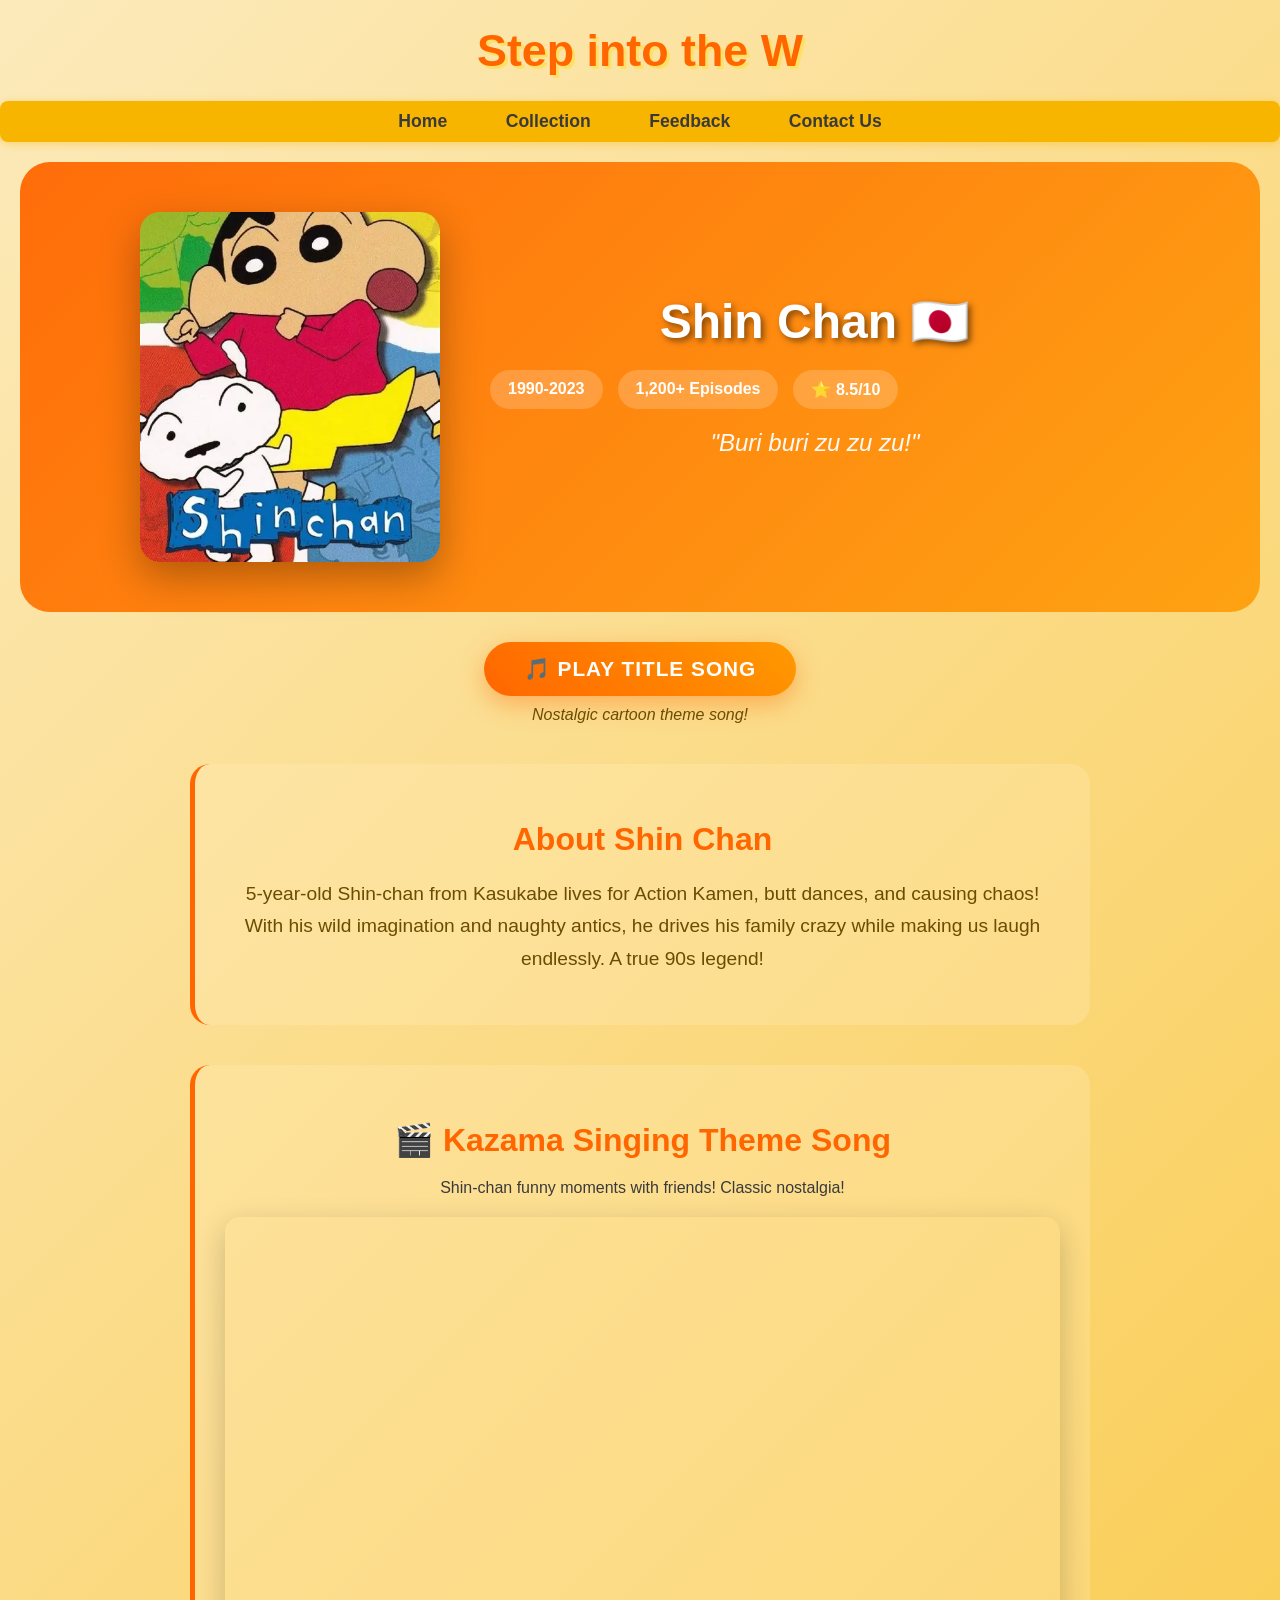
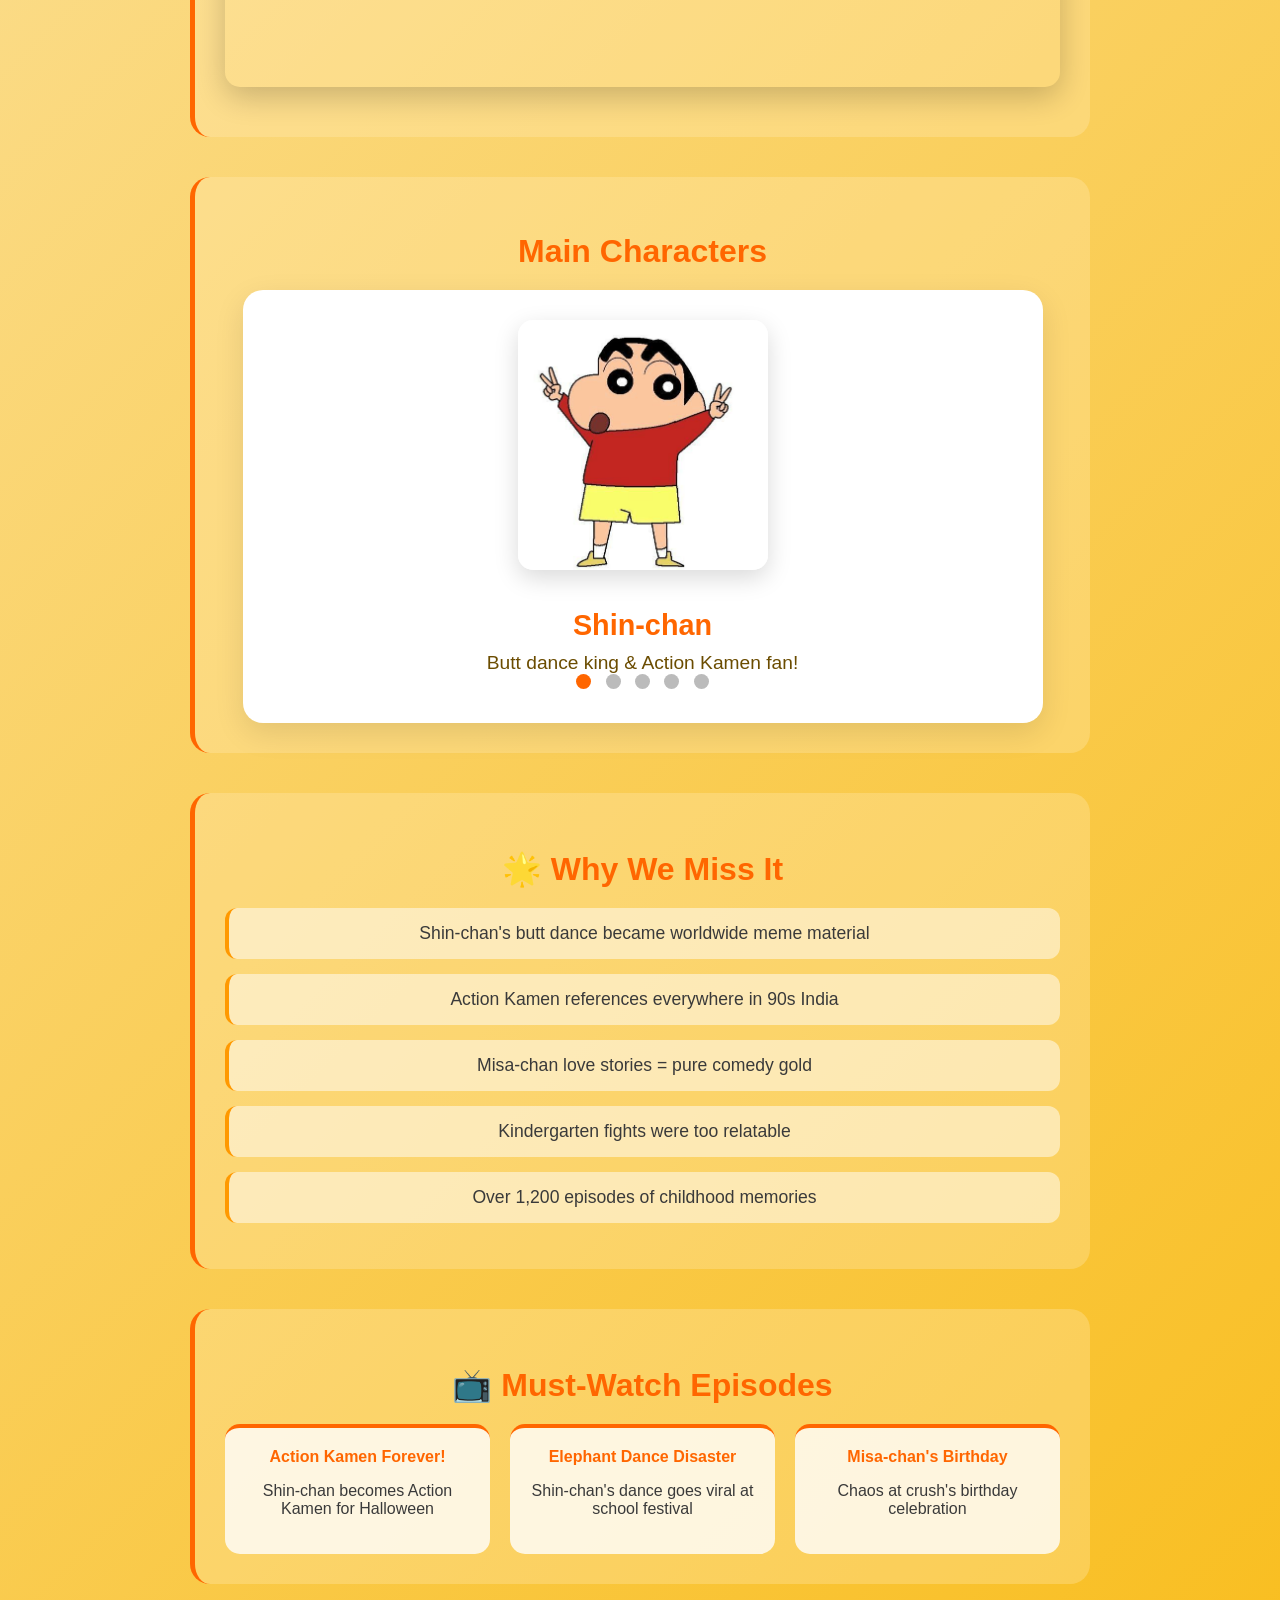
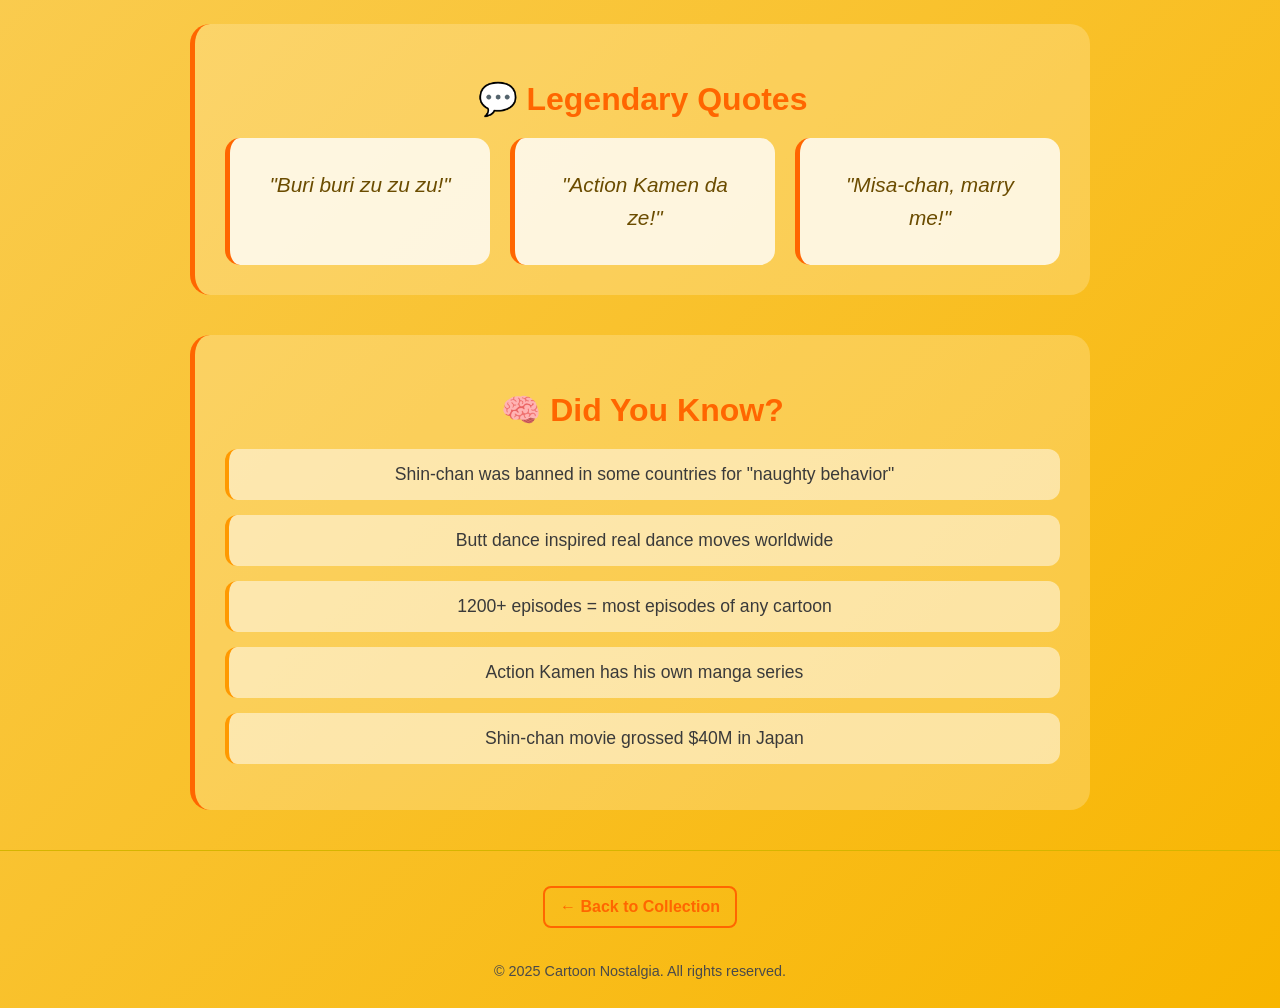
<file: shinchan.html>
<!DOCTYPE html>
<html lang="en">

<head>
    <meta charset="UTF-8">
    <meta name="viewport" content="width=device-width, initial-scale=1.0">
    <title>Shin Chan - Cartoon Nostalgia</title>
    <link rel="stylesheet" href="styles.css">
</head>

<body>
    <header id="header">Cartoon Nostalgia</header>

    <nav>
        <a href="index.html">Home</a>
        <a href="collection.html">Collection</a>
        <a href="feedback.html">Feedback</a>
        <a href="contact.html">Contact Us</a>
    </nav>

    <main>
        <!-- 1. HERO -->
        <section class="cartoon-hero">
            <div class="hero-content">
                <img src="shinchan.webp" alt="Shin Chan" class="hero-image">
                <div class="hero-info">
                    <h1>Shin Chan 🇯🇵</h1>
                    <div class="cartoon-stats">
                        <span class="stat">1990-2023</span>
                        <span class="stat">1,200+ Episodes</span>
                        <span class="stat">⭐ 8.5/10</span>
                    </div>
                    <p class="tagline">"Buri buri zu zu zu!"</p>
                </div>
            </div>
        </section>

        <!-- MUSIC BUTTON WITH AUDIO TAG -->
        <section class="music-section">
            <button id="playTitleSong" class="music-btn">
                🎵 Play Title Song
            </button>
            <audio id="titleSong" loop preload="metadata">
                <source src="_Shinchan_Song_Shinchan_Cartoon_Ringtone_(by Fringster.com).mp3" type="audio/mpeg">
                Your browser doesn't support audio.
            </audio>
            <p class="music-note">Nostalgic cartoon theme song!</p>
        </section>

        <!-- 2. ABOUT -->
        <section class="cartoon-about">
            <h2>About Shin Chan</h2>
            <p>
                5-year-old Shin-chan from Kasukabe lives for Action Kamen, butt dances,
                and causing chaos! With his wild imagination and naughty antics, he
                drives his family crazy while making us laugh endlessly. A true 90s legend!
            </p>
        </section>

        <section class="famous-scene">
            <h2>🎬 Kazama Singing Theme Song</h2>
            <p>Shin-chan funny moments with friends! Classic nostalgia!</p>
            <div class="video-container">
                <iframe width="100%" height="315"
                    src="https://www.youtube.com/embed/P-j1ItY0Hvk?rel=0&modestbranding=1&controls=1&showinfo=0&fs=1&cc_load_policy=0&iv_load_policy=3&autohide=1"
                    title="Shinchan Kazama Singing Theme Song" frameborder="0"
                    allow="accelerometer; autoplay; clipboard-write; encrypted-media; gyroscope; picture-in-picture; web-share"
                    referrerpolicy="strict-origin-when-cross-origin" allowfullscreen>
                </iframe>
            </div>
        </section>


        <!-- 4. CHARACTERS SLIDER (FIXED - Homepage Style) -->
        <section class="characters-slider">
            <h2>Main Characters</h2>

            <div class="char-slideshow-container">
                <!-- Character Slides -->
                <div class="charSlide fade">
                    <img src="shinchanch.html" alt="Shin-chan">
                    <div class="char-text">
                        <h3>Shin-chan</h3>
                        <p>Butt dance king & Action Kamen fan!</p>
                    </div>
                </div>

                <div class="charSlide fade">
                    <img src="misae.jpg" alt="Misae">
                    <div class="char-text">
                        <h3>Misae</h3>
                        <p>Shin-chan's mother and a classical housewife</p>
                    </div>
                </div>

                <div class="charSlide fade">
                    <img src="action kamen.jpg" alt="Action Kamen">
                    <div class="char-text">
                        <h3>Action Kamen</h3>
                        <p>Shin-chan's superhero idol!</p>
                    </div>
                </div>

                <div class="charSlide fade">
                    <img src="nene.jpg" alt="Nene">
                    <div class="char-text">
                        <h3>Nene-chan</h3>
                        <p>The dramatic kindergarten queen!</p>
                    </div>
                </div>

                <div class="charSlide fade">
                    <img src="hiroshi.jpg" alt="Hiroshi">
                    <div class="char-text">
                        <h3>Hiroshi (Papa)</h3>
                        <p>Always tired salaryman dad!</p>
                    </div>
                </div>

                <!-- Navigation Dots -->
                <div class="char-dots" style="text-align:center">
                    <span class="charDot" onclick="currentCharSlide(1)"></span>
                    <span class="charDot" onclick="currentCharSlide(2)"></span>
                    <span class="charDot" onclick="currentCharSlide(3)"></span>
                    <span class="charDot" onclick="currentCharSlide(4)"></span>
                    <span class="charDot" onclick="currentCharSlide(5)"></span>
                </div>
            </div>
        </section>

        <!-- 5. NOSTALGIA FACTS -->
        <section class="nostalgia-facts">
            <h2>🌟 Why We Miss It</h2>
            <ul>
                <li>Shin-chan's butt dance became worldwide meme material</li>
                <li>Action Kamen references everywhere in 90s India</li>
                <li>Misa-chan love stories = pure comedy gold</li>
                <li>Kindergarten fights were too relatable</li>
                <li>Over 1,200 episodes of childhood memories</li>
            </ul>
        </section>

        <!-- 7. BEST EPISODES -->
        <section class="episodes-section">
            <h2>📺 Must-Watch Episodes</h2>
            <div class="episode-grid">
                <div class="episode-card">
                    <h4>Action Kamen Forever!</h4>
                    <p>Shin-chan becomes Action Kamen for Halloween</p>
                </div>
                <div class="episode-card">
                    <h4>Elephant Dance Disaster</h4>
                    <p>Shin-chan's dance goes viral at school festival</p>
                </div>
                <div class="episode-card">
                    <h4>Misa-chan's Birthday</h4>
                    <p>Chaos at crush's birthday celebration</p>
                </div>
            </div>
        </section>

        <!-- 8. QUOTES -->
        <section class="quotes-section">
            <h2>💬 Legendary Quotes</h2>
            <div class="quote-grid">
                <div class="quote-card">"Buri buri zu zu zu!"</div>
                <div class="quote-card">"Action Kamen da ze!"</div>
                <div class="quote-card">"Misa-chan, marry me!"</div>
            </div>
        </section>

        <!-- 9. TRIVIA -->
        <section class="trivia-section">
            <h2>🧠 Did You Know?</h2>
            <ul>
                <li>Shin-chan was banned in some countries for "naughty behavior"</li>
                <li>Butt dance inspired real dance moves worldwide</li>
                <li>1200+ episodes = most episodes of any cartoon</li>
                <li>Action Kamen has his own manga series</li>
                <li>Shin-chan movie grossed $40M in Japan</li>
            </ul>
        </section>
    </main>

    <footer>
        <a href="collection.html" class="return-link">← Back to Collection</a>
        <p>&copy; 2025 Cartoon Nostalgia. All rights reserved.</p>
    </footer>

    <script src="scripts.js"></script>
</body>

</html>
</file>
<file: styles.css>
/* Global box-sizing */
*, *::before, *::after {
  box-sizing: border-box;
}
/* Audio Control */
.audio-control {
    text-align: center;
    margin: 20px 0;
}

.audio-btn {
    background: linear-gradient(45deg, #ff6600, #ff9900);
    color: white;
    border: none;
    padding: 12px 24px;
    font-size: 1.1rem;
    font-weight: bold;
    border-radius: 25px;
    cursor: pointer;
    box-shadow: 0 4px 12px rgba(255, 102, 0, 0.4);
    transition: all 0.3s ease;
}

.audio-btn:hover {
    transform: scale(1.05);
    box-shadow: 0 6px 20px rgba(255, 102, 0, 0.6);
}

/* Nostalgic Welcome Section */
.welcome-nostalgia {
    text-align: center;
    margin: 50px auto;
    padding: 0 20px;
    max-width: 900px;
}

.nostalgia-img {
    max-width: 85%;
    height: auto;
    border-radius: 25px;
    box-shadow: 0 12px 30px rgba(252, 234, 187, 0.5);
    border: 4px solid #f9d342;
    margin-bottom: 25px;
}

.nostalgia-text h3 {
    font-family: 'Comic Sans MS', cursive, sans-serif;
    font-size: 2.5rem;
    color: #ff6600;
    text-shadow: 3px 3px 6px #f9d342;
    margin-bottom: 15px;
    letter-spacing: 1px;
}

.nostalgia-subtitle {
    font-size: 1.3rem;
    font-style: italic;
    color: #6b4c00;
    max-width: 650px;
    margin: 0 auto 20px;
    text-shadow: 1px 1px #fbe46c;
    line-height: 1.6;
}

.nostalgia-stars {
    font-size: 1.8rem;
    color: #ffd700;
    margin-top: 10px;
}

/* Enhanced Button */
.call-to-action .btn {
    display: inline-block;
    background: linear-gradient(45deg, #ff6600, #ff9900);
    color: white;
    text-decoration: none;
    padding: 18px 40px;
    font-size: 1.3rem;
    font-weight: bold;
    border-radius: 30px;
    box-shadow: 0 8px 25px rgba(255, 102, 0, 0.4);
    transition: all 0.3s ease;
    text-transform: uppercase;
    letter-spacing: 1px;
}

.call-to-action .btn:hover {
    transform: translateY(-3px) scale(1.05);
    box-shadow: 0 12px 35px rgba(255, 102, 0, 0.6);
}

/* Body styling */
body {
  font-family: 'Comic Sans MS', cursive, sans-serif;
  background: linear-gradient(135deg, #fceabb, #f8b500);
  margin: 0;
  color: #3a3a3a;
  text-align: center;
}

/* Header */
header#header {
  padding: 25px;
  font-size: 2.8rem;
  font-weight: bold;
  color: #ff6600;
  text-shadow: 3px 3px 0 #ffe066;
  min-height: 3.5rem;
  user-select: none;
}

/* Purpose paragraph */
.purpose {
  max-width: 700px;
  margin: 10px auto 30px;
  font-style: italic;
  font-size: 1.1rem;
  color: #5a3e00;
  text-shadow: 1px 1px #f9d342;
  padding: 0 10px;
}

.card {
  background: #f4e1a1;
  border-radius: 12px;
  box-shadow: 0 4px 8px rgba(0,0,0,0.15);
  cursor: pointer;
  user-select: none;
  transition: transform 0.3s ease;
  overflow: hidden;
  text-decoration: none;
  color: #532c00;
  display: flex;
  flex-direction: column;
  align-items: center;
  padding: 10px;
}

.card:hover {
  transform: scale(1.1) rotate(-3deg);
  box-shadow: 0 8px 20px rgba(0,0,0,0.25);
}


/* Cartoon image inside card */
.card img {
  max-width: 100%;
  height: auto;
  border-radius: 8px;
  margin-bottom: 8px;
}

/* Cartoon name */
.card p {
  margin: 0;
  font-weight: bold;
  font-size: 1rem;
  text-shadow: 1px 1px #f9d342;
}

/* Footer */
footer {
  text-align: center;
  padding: 15px;
  font-size: 0.9rem;
  color: #4a4a4a;
  border-top: 1px solid #d6b400;
  user-select: none;
}
/* Fix horizontal scroll on grid */
.cartoons-section {
  width: 100%;
  max-width: 100vw;
  padding: 30px 10px;  /* Reduce side padding */
  overflow-x: hidden;   /* Hide horizontal overflow */
  box-sizing: border-box;
}

.grid {
  display: grid;
  grid-template-columns: repeat(auto-fit, minmax(120px, 1fr));  /* Smaller min-width */
  gap: 10px;  /* Smaller gap */
  width: 100%;
  max-width: 100%;
  padding: 0;
  margin: 0;
  overflow-x: hidden;
}

/* Prevent body scroll */
html, body {
  overflow-x: hidden;
  margin: 0;
  padding: 0;
}

/* Navigation bar styling */
nav {
  background: #f8b500;
  padding: 10px 15px;
  text-align: center;
  box-shadow: 0 2px 8px rgba(255, 181, 0, 0.4);
  margin-bottom: 20px;
  border-radius: 8px;
}

nav a {
  color: #3a3a3a;
  text-decoration: none;
  font-weight: bold;
  margin: 0 15px;
  font-size: 1.1rem;
  padding: 8px 12px;
  border-radius: 6px;
  transition: background-color 0.3s ease;
}

nav a:hover {
  background-color: #ffcc00;
  color: #000;
}

/* Return / Back links styling */
.return-link {
  display: inline-block;
  margin: 20px auto;
  font-weight: bold;
  font-size: 1rem;
  color: #ff6600;
  text-decoration: none;
  padding: 10px 15px;
  border: 2px solid #ff6600;
  border-radius: 8px;
  transition: background-color 0.3s ease, color 0.3s ease;
}

.return-link:hover {
  background-color: #ff6600;
  color: #fff;
}
.slideshow-container {
  max-width: 850px;
  position: relative;
  margin: auto;
  border-radius: 20px;
  box-shadow: 0 12px 30px rgba(252, 234, 187, 0.5);
  overflow: hidden;
}

.mySlides {
  display: none;
  position: relative;
}

.mySlides img {
  width: 100%;
  border-radius: 20px;
}

.fade {
  animation-name: fadeEffect;
  animation-duration: 1s;
}

@keyframes fadeEffect {
  from {opacity: .4} 
  to {opacity: 1}
}

.prev, .next {
  cursor: pointer;
  position: absolute;
  top: 50%;
  width: auto;
  margin-top: -22px;
  padding: 10px;
  color: #ffa500;
  font-weight: bold;
  font-size: 28px;
  border-radius: 0 10px 10px 0;
  user-select: none;
  background-color: rgba(0,0,0,0.2);
  transition: background-color 0.3s;
}

.next {
  right: 0;
  border-radius: 10px 0 0 10px;
}

.prev:hover, .next:hover {
  background-color: rgba(0,0,0,0.5);
}

.dot {
  cursor: pointer;
  height: 15px;
  width: 15px;
  margin: 0 4px;
  background-color: #bbb;
  border-radius: 50%;
  display: inline-block;
  transition: background-color 0.3s;
}

.active, .dot:hover {
  background-color: #ff6600;
}
.hero-banner {
  background: linear-gradient(135deg, #ff6600, #ffaa00);
  padding: 40px 20px;
  margin: 20px 0;
  border-radius: 15px;
  color: white;
  text-shadow: 2px 2px 4px rgba(0,0,0,0.3);
}

.hero-banner h2 {
  font-size: 2.2rem;
  margin: 0;
}

.hero-banner p {
  font-size: 1.2rem;
  margin: 10px 0 0 0;
}
.slide-caption {
  text-align: center;
  font-size: 1.1rem;
  color: #6b4c00;
  margin-top: 15px;
  font-style: italic;
}
.stats-section {
  display: flex;
  justify-content: center;
  gap: 30px;
  margin: 40px 0;
  flex-wrap: wrap;
}

.stat-box {
  background: rgba(255, 102, 0, 0.15);
  padding: 20px 30px;
  border-radius: 15px;
  border: 2px solid #ff6600;
}

.stat-box h4 {
  font-size: 2rem;
  color: #ff6600;
  margin: 0;
}

.stat-box p {
  color: #6b4c00;
  margin: 5px 0 0 0;
}
.why-cartoons {
  margin: 40px 0;
  padding: 30px;
  background: rgba(252, 234, 187, 0.4);
  border-radius: 15px;
}

.why-cartoons h3 {
  color: #ff6600;
  font-size: 1.8rem;
  margin-bottom: 25px;
}

.reasons {
  display: grid;
  grid-template-columns: repeat(auto-fit, minmax(150px, 1fr));
  gap: 20px;
}

.reason {
  text-align: center;
  padding: 15px;
  background: rgba(252, 234, 187, 0.5);
  border-radius: 10px;
  box-shadow: 0 4px 8px rgba(0,0,0,0.1);
}

.reason span {
  font-size: 2.5rem;
  display: block;
  margin-bottom: 10px;
}

.reason p {
  color: #6b4c00;
  font-weight: bold;
  margin: 0;
}
.engagement {
  margin: 30px 0;
  padding: 25px;
  background: linear-gradient(135deg, rgba(255,102,0,0.1), rgba(255,170,0,0.1));
  border-radius: 15px;
}

.share-btn {
  display: inline-block;  /* Add this */
  background: linear-gradient(45deg, #ff6600, #ff9900);
  color: white;
  text-decoration: none;  /* Remove underline */
  border: none;
  padding: 12px 25px;
  border-radius: 20px;
  cursor: pointer;
  font-weight: bold;
  margin-top: 10px;
  transition: all 0.3s ease;  /* Add smooth effect */
}

.share-btn:hover {
  transform: scale(1.05);
  box-shadow: 0 6px 20px rgba(255, 102, 0, 0.4);
}
.collection-header {
  text-align: center;
  padding: 30px 20px;
  background: linear-gradient(135deg, rgba(255,102,0,0.1), rgba(255,170,0,0.1));
  border-radius: 15px;
  margin: 20px;
}

.collection-header h1 {
  color: #ff6600;
  font-size: 2.5rem;
  text-shadow: 2px 2px 4px #f9d342;
  margin-bottom: 10px;
}

.collection-header p {
  color: #6b4c00;
  font-size: 1.1rem;
  font-style: italic;
}
.search-filter {
  text-align: center;
  margin: 20px 0;
}

.search-box {
  padding: 12px 20px;
  font-size: 1.1rem;
  border: 2px solid #ff6600;
  border-radius: 25px;
  width: 90%;
  max-width: 500px;
  background: #fff9e6;
  transition: all 0.3s ease;
}

.search-box:focus {
  outline: none;
  box-shadow: 0 0 10px rgba(255,102,0,0.4);
}
.no-results {
  text-align: center;
  padding: 40px;
  font-size: 1.3rem;
  color: #ff6600;
  display: none;
}

.no-results.show {
  display: block;
}

.scroll-to-top {
  display: none;
  position: fixed;
  bottom: 40px;
  right: 40px;
  width: 55px;
  height: 55px;
  background: linear-gradient(135deg, #ff6600, #ff9900);
  color: white;
  border: none;
  border-radius: 50%;
  cursor: pointer;
  font-size: 1.5rem;
  box-shadow: 0 6px 20px rgba(255, 102, 0, 0.5);
  z-index: 1000;
  display: flex;
  align-items: center;
  justify-content: center;
  transition: all 0.3s ease;
  animation: bounceIn 0.5s ease-out;
}

.scroll-to-top:hover {
  transform: scale(1.15) translateY(-5px);
  box-shadow: 0 10px 30px rgba(255, 102, 0, 0.7);
  background: linear-gradient(135deg, #ff9900, #ffaa00);
}

.scroll-to-top:active {
  transform: scale(0.95);
}

/* Animation when button appears */
@keyframes bounceIn {
  from {
    opacity: 0;
    transform: scale(0.5);
  }
  to {
    opacity: 1;
    transform: scale(1);
  }
}

/* Hide state */
.scroll-to-top.hidden {
  display: none !important;
}

/* Filter Buttons */
.filter-buttons {
  text-align: center;
  margin: 20px 0;
  display: flex;
  justify-content: center;
  flex-wrap: wrap;
  gap: 10px;
}

.filter-btn {
  background: #fff9e6;
  color: #6b4c00;
  border: 2px solid #ff6600;
  padding: 10px 20px;
  font-size: 1rem;
  font-weight: bold;
  border-radius: 20px;
  cursor: pointer;
  transition: all 0.3s ease;
}

.filter-btn:hover {
  background: #ff6600;
  color: white;
  transform: scale(1.05);
}

.filter-btn.active {
  background: #ff6600;
  color: white;
  box-shadow: 0 4px 12px rgba(255, 102, 0, 0.4);
}
/* ============ FEEDBACK & CONTACT PAGES ============ */
.feedback-section, .contact-section {
  max-width: 700px;
  margin: 40px auto;
  padding: 40px;
  background: rgba(255, 102, 0, 0.1);
  border-radius: 20px;
  box-shadow: 0 8px 25px rgba(0, 0, 0, 0.15);
  border: 3px solid #ff6600;
}

.feedback-section h2, .contact-section h2 {
  color: #ff6600;
  font-size: 2.2rem;
  text-shadow: 2px 2px 4px #f9d342;
  margin-bottom: 15px;
}

.feedback-section > p, .contact-section > p {
  color: #6b4c00;
  font-size: 1.2rem;
  margin-bottom: 30px;
  font-style: italic;
  font-weight: 500;
}

/* Form Styling */
.feedback-form, .contact-form {
  display: flex;
  flex-direction: column;
  gap: 25px;
}

.feedback-form label, .contact-form label {
  font-weight: bold;
  color: #6b4c00;
  font-size: 1.1rem;
  text-align: left;
}

.feedback-form input,
.feedback-form select,
.feedback-form textarea,
.contact-form input,
.contact-form select,
.contact-form textarea {
  padding: 15px 18px;
  font-size: 1.1rem;
  border: 3px solid #ff6600;
  border-radius: 12px;
  background: #fff9e6;
  color: #532c00;
  font-family: 'Comic Sans MS', cursive, sans-serif;
  transition: all 0.3s ease;
  width: 100%;
  box-sizing: border-box;
}

.feedback-form input:focus,
.feedback-form select:focus,
.feedback-form textarea:focus,
.contact-form input:focus,
.contact-form select:focus,
.contact-form textarea:focus {
  outline: none;
  border-color: #ff9900;
  box-shadow: 0 0 15px rgba(255, 102, 0, 0.4);
  background: #fffaf0;
  transform: translateY(-2px);
}

.feedback-form textarea,
.contact-form textarea {
  resize: vertical;
  min-height: 140px;
  font-family: inherit;
}

/* Rating Stars */
.rating-container {
  margin: 10px 0;
}

.rating {
  display: flex;
  gap: 8px;
  font-size: 2.2rem;
  cursor: pointer;
  margin-bottom: 10px;
}

.rating .star {
  transition: all 0.3s ease;
  opacity: 0.6;
  color: #ffd700;
}

.rating .star:hover,
.rating .star.active {
  opacity: 1;
  transform: scale(1.3);
  color: #ff6600;
}

/* Form Button */
.feedback-form .btn,
.contact-form .btn {
  background: linear-gradient(45deg, #ff6600, #ff9900);
  color: white;
  border: none;
  padding: 18px 35px;
  font-size: 1.2rem;
  font-weight: bold;
  border-radius: 30px;
  cursor: pointer;
  transition: all 0.3s ease;
  margin-top: 15px;
  text-transform: uppercase;
  letter-spacing: 1px;
  box-shadow: 0 6px 20px rgba(255, 102, 0, 0.4);
}

.feedback-form .btn:hover,
.contact-form .btn:hover {
  transform: translateY(-4px) scale(1.05);
  box-shadow: 0 12px 30px rgba(255, 102, 0, 0.6);
}

.feedback-form .btn:active,
.contact-form .btn:active {
  transform: scale(0.98);
}

/* Success/Error Messages */
.success-message, .error-message {
  padding: 20px 25px;
  border-radius: 15px;
  text-align: center;
  font-size: 1.2rem;
  font-weight: bold;
  margin-bottom: 25px;
  display: none;
}

.success-message {
  background: rgba(34, 197, 94, 0.2);
  border: 3px solid #22c55e;
  color: #15803d;
}

.error-message {
  background: rgba(239, 68, 68, 0.15);
  border: 3px solid #ef4444;
  color: #7f1d1d;
}

.success-message.show, .error-message.show {
  display: block;
  animation: slideDown 0.5s ease;
}

@keyframes slideDown {
  from {
    opacity: 0;
    transform: translateY(-20px);
  }
  to {
    opacity: 1;
    transform: translateY(0);
  }
}

/* Responsive */
@media (max-width: 768px) {
  .feedback-section, .contact-section {
    margin: 20px 15px;
    padding: 25px;
  }
  
  .feedback-section h2, .contact-section h2 {
    font-size: 1.8rem;
  }
  
  .rating {
    font-size: 1.8rem;
  }
}
/* ============ AMAZING ANIMATED POPUP ============ */
.success-popup {
  position: fixed;
  top: 0;
  left: 0;
  width: 100%;
  height: 100%;
  background: rgba(0, 0, 0, 0.7);
  display: none;
  z-index: 9999;
  backdrop-filter: blur(5px);
}

.success-popup.show {
  display: flex;
  align-items: center;
  justify-content: center;
  animation: fadeIn 0.4s ease;
}

.popup-content {
  background: linear-gradient(135deg, #ff6600, #ff9900);
  padding: 40px 30px;
  border-radius: 25px;
  text-align: center;
  box-shadow: 0 20px 60px rgba(255, 102, 0, 0.6);
  transform: scale(0.7);
  animation: popupBounce 0.6s cubic-bezier(0.68, -0.55, 0.265, 1.55) forwards;
  max-width: 400px;
  width: 90%;
  color: white;
  position: relative;
  overflow: hidden;
}

.popup-content::before {
  content: '';
  position: absolute;
  top: 0;
  left: -100%;
  width: 100%;
  height: 100%;
  background: linear-gradient(90deg, transparent, rgba(255,255,255,0.3), transparent);
  transition: left 0.5s;
}

.popup-content.show-glow::before {
  left: 100%;
}

.popup-icon {
  font-size: 4rem;
  margin-bottom: 15px;
  animation: bounce 1s infinite;
}

.popup-content h3 {
  font-size: 1.8rem;
  margin: 10px 0 15px 0;
  text-shadow: 2px 2px 4px rgba(0,0,0,0.3);
  font-weight: bold;
}

#popupMessage {
  font-size: 1.1rem;
  line-height: 1.5;
  margin-bottom: 25px;
  opacity: 0.95;
}

.popup-btn {
  background: rgba(255, 255, 255, 0.9);
  color: #ff6600;
  border: none;
  padding: 12px 30px;
  font-size: 1.1rem;
  font-weight: bold;
  border-radius: 25px;
  cursor: pointer;
  transition: all 0.3s ease;
  box-shadow: 0 5px 15px rgba(0,0,0,0.2);
}

.popup-btn:hover {
  transform: scale(1.05) translateY(-2px);
  box-shadow: 0 8px 25px rgba(0,0,0,0.3);
  background: white;
}

.popup-btn:active {
  transform: scale(0.98);
}

/* Animations */
@keyframes fadeIn {
  from { opacity: 0; }
  to { opacity: 1; }
}

@keyframes popupBounce {
  0% { transform: scale(0.7) rotate(-5deg); opacity: 0; }
  50% { transform: scale(1.05) rotate(2deg); }
  70% { transform: scale(0.98) rotate(-1deg); }
  100% { transform: scale(1) rotate(0deg); opacity: 1; }
}

@keyframes bounce {
  0%, 20%, 50%, 80%, 100% { transform: translateY(0); }
  40% { transform: translateY(-10px); }
  60% { transform: translateY(-5px); }
}

/* Mobile */
@media (max-width: 480px) {
  .popup-content {
    padding: 30px 20px;
    margin: 20px;
  }
  
  .popup-icon {
    font-size: 3rem;
  }
}
/* ============ SHIN CHAN & CARTOON DETAIL PAGES ============ */

/* Hero */
.cartoon-hero {
  background: linear-gradient(135deg, rgba(255,102,0,0.95), rgba(255,153,0,0.85));
  padding: 50px 20px;
  margin: 20px;
  border-radius: 30px;
  color: white;
}

.hero-content {
  display: flex;
  align-items: center;
  gap: 50px;
}
/* ============ SHINCHAN PAGE - COMPLETE CSS ============ */

/* HERO */
.cartoon-hero {
  background: linear-gradient(135deg, rgba(255,102,0,0.95), rgba(255,153,0,0.85));
  padding: 50px 20px;
  margin: 20px;
  border-radius: 30px;
  color: white;
}

.hero-content {
  display: flex;
  align-items: center;
  gap: 50px;
  max-width: 1000px;
  margin: 0 auto;
  flex-wrap: wrap;
}

.hero-image {
  width: 300px;
  height: 350px;
  border-radius: 20px;
  box-shadow: 0 15px 40px rgba(0,0,0,0.3);
  object-fit: cover;
  flex-shrink: 0;
}

.hero-info {
  flex: 1;
  min-width: 250px;
}

.hero-info h1 {
  font-size: 3rem;
  margin: 0 0 20px 0;
  text-shadow: 3px 3px 6px rgba(0,0,0,0.5);
}

.cartoon-stats {
  display: flex;
  gap: 15px;
  flex-wrap: wrap;
  margin: 20px 0;
}

.stat {
  background: rgba(255,255,255,0.2);
  padding: 10px 18px;
  border-radius: 20px;
  font-weight: bold;
  backdrop-filter: blur(10px);
}

.tagline {
  font-size: 1.5rem;
  font-style: italic;
  margin-top: 20px;
  opacity: 0.95;
}

/* COMMON SECTIONS */
.cartoon-about, .famous-scene, .characters-slider, .nostalgia-facts, 
.trailer-section, .episodes-section, .quotes-section, .trivia-section {
  max-width: 900px;
  margin: 40px auto;
  padding: 30px;
  background: rgba(255,234,187,0.3);
  border-radius: 20px;
  border-left: 5px solid #ff6600;
}

section h2 {
  color: #ff6600;
  font-size: 2rem;
  margin-bottom: 20px;
  text-align: center;
}

.cartoon-about p {
  font-size: 1.2rem;
  line-height: 1.7;
  color: #6b4c00;
  text-align: center;
}

/* VIDEO */
.video-container {
  position: relative;
  padding-bottom: 56.25%;
  height: 0;
  overflow: hidden;
  border-radius: 15px;
  margin: 20px 0;
  box-shadow: 0 10px 30px rgba(0,0,0,0.2);
}

.video-container iframe {
  position: absolute;
  top: 0;
  left: 0;
  width: 100%;
  height: 100%;
}

/* CHARACTER SLIDER */
.char-slideshow-container {
  max-width: 800px;
  position: relative;
  margin: auto;
  padding: 30px;
  background: white;
  border-radius: 20px;
  box-shadow: 0 10px 30px rgba(0,0,0,0.1);
}

.charSlide {
  display: none;
  text-align: center;
}

.charSlide img {
  width: 250px;
  height: 250px;
  border-radius: 15px;
  object-fit: cover;
  margin-bottom: 20px;
  box-shadow: 0 8px 25px rgba(0,0,0,0.15);
}

.char-text h3 {
  color: #ff6600;
  font-size: 1.8rem;
  margin: 15px 0 10px 0;
}

.char-text p {
  color: #6b4c00;
  font-size: 1.2rem;
  max-width: 400px;
  margin: 0 auto;
}

.charDot {
  cursor: pointer;
  height: 15px;
  width: 15px;
  margin: 0 5px;
  background-color: #bbb;
  border-radius: 50%;
  display: inline-block;
  transition: background-color 0.3s ease;
}

.charDot:hover, .charDot.active {
  background-color: #ff6600;
}

.fade {
  animation-name: fade;
  animation-duration: 1s;
}

@keyframes fade {
  from {opacity: .4} 
  to {opacity: 1}
}

/* FACTS & TRIVIA */
.nostalgia-facts ul, .trivia-section ul {
  list-style: none;
  padding: 0;
}

.nostalgia-facts li, .trivia-section li {
  background: rgba(255,255,255,0.5);
  margin: 15px 0;
  padding: 15px 20px;
  border-radius: 12px;
  border-left: 4px solid #ff9900;
  font-size: 1.1rem;
  transition: all 0.3s ease;
}

.nostalgia-facts li:hover, .trivia-section li:hover {
  transform: translateX(10px);
  box-shadow: 0 5px 15px rgba(0,0,0,0.1);
}

/* EPISODES */
.episode-grid {
  display: grid;
  grid-template-columns: repeat(auto-fit, minmax(250px, 1fr));
  gap: 20px;
}

.episode-card {
  background: rgba(255,255,255,0.8);
  padding: 20px;
  border-radius: 15px;
  border-top: 4px solid #ff6600;
  transition: all 0.3s ease;
  cursor: pointer;
}

.episode-card:hover {
  transform: translateY(-5px);
  box-shadow: 0 10px 25px rgba(0,0,0,0.15);
}

.episode-card h4 {
  color: #ff6600;
  margin: 0 0 10px 0;
}

/* QUOTES */
.quote-grid {
  display: grid;
  grid-template-columns: repeat(auto-fit, minmax(250px, 1fr));
  gap: 20px;
}

.quote-card {
  background: rgba(255,255,255,0.8);
  padding: 30px;
  border-radius: 15px;
  border-left: 5px solid #ff6600;
  font-size: 1.3rem;
  font-style: italic;
  color: #6b4c00;
  line-height: 1.6;
  text-align: center;
}

/* RESPONSIVE */
@media (max-width: 768px) {
  .hero-content {
    flex-direction: column;
    gap: 30px;
  }
  
  .hero-image {
    width: 250px;
    height: 300px;
  }
  
  .hero-info h1 {
    font-size: 2rem;
  }
  
  .charSlide img {
    width: 200px;
    height: 200px;
  }
}
/* Doraemon Blue Hero Override */
.cartoon-hero[style*="rgba(0,162,255"] {
  background: linear-gradient(135deg, rgba(0,162,255,0.95), rgba(100,200,255,0.85)) !important;
}
/* ============ AUDIO TAG MUSIC BUTTON ============ */
.music-section {
  text-align: center;
  margin: 30px auto;
  max-width: 900px;
}

.music-btn {
  background: linear-gradient(45deg, #ff6600, #ff9900);
  color: white;
  border: none;
  padding: 15px 40px;
  font-size: 1.3rem;
  font-weight: bold;
  border-radius: 50px;
  cursor: pointer;
  box-shadow: 0 8px 25px rgba(255,102,0,0.4);
  transition: all 0.3s ease;
  text-transform: uppercase;
  letter-spacing: 1px;
}

.music-btn:hover {
  transform: translateY(-3px) scale(1.05);
  box-shadow: 0 12px 35px rgba(255,102,0,0.6);
}

.music-btn.playing {
  background: linear-gradient(45deg, #22c55e, #4ade80);
  animation: pulse 1.5s infinite;
}

@keyframes pulse {
  0% { box-shadow: 0 0 0 0 rgba(34,197,94,0.7); }
  70% { box-shadow: 0 0 0 20px rgba(34,197,94,0); }
  100% { box-shadow: 0 0 0 0 rgba(34,197,94,0); }
}

.music-note {
  color: #6b4c00;
  font-size: 1rem;
  margin-top: 10px;
  font-style: italic;
}

#titleSong {
  display: none; /* Hidden audio player */
}
/* Pokémon Purple Hero Override */
.cartoon-hero[style*="rgba(255,0,150"] {
  background: linear-gradient(135deg, rgba(255,0,150,0.95), rgba(100,0,255,0.85)) !important;
}
</file>
